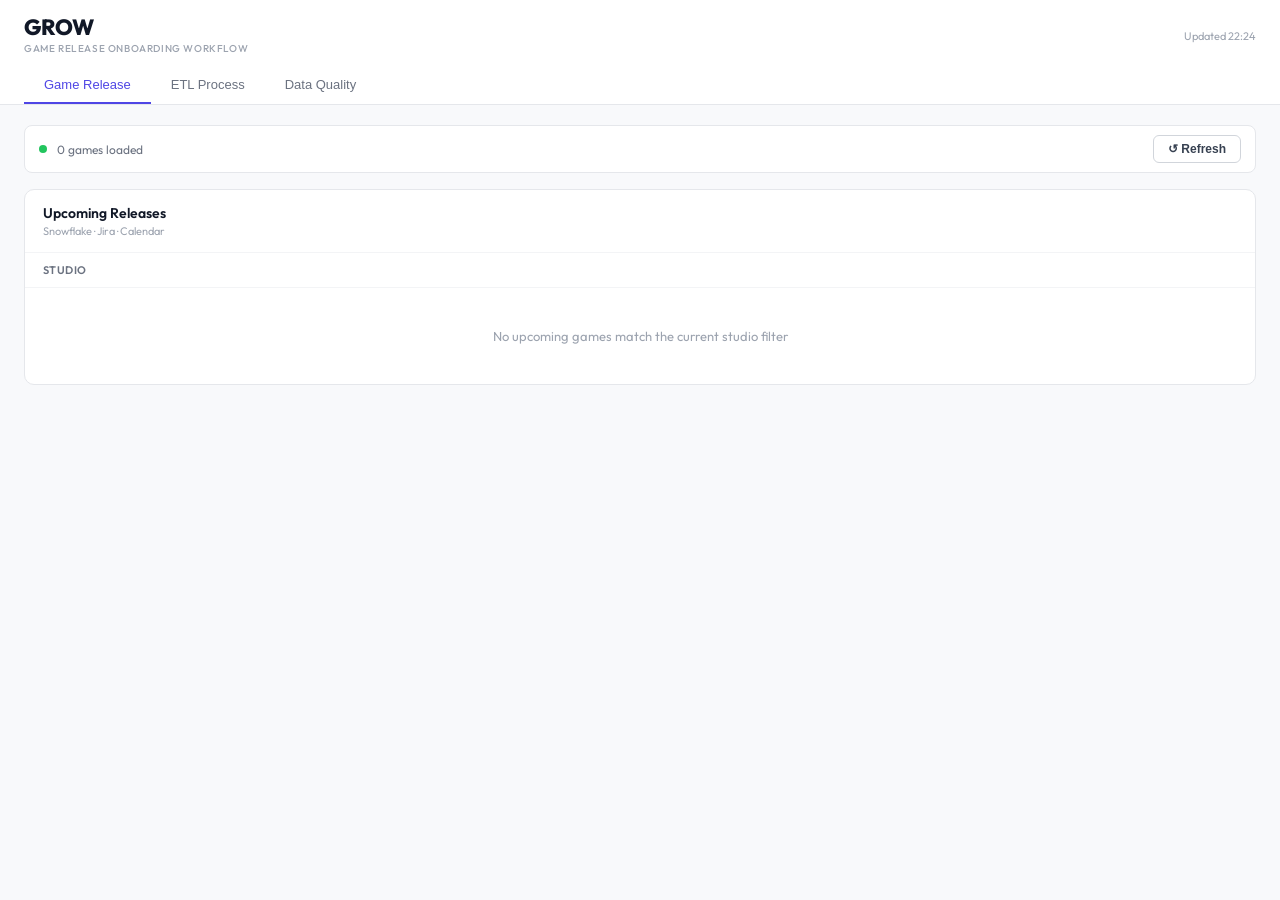
<file: index.html>
<!DOCTYPE html>
<script type="application/json" id="cowork-artifact-meta">
{
  "name": "Game Launch Monitor",
  "schemaVersion": 1,
  "description": "Game Launch Monitor — tracks all upcoming games from Snowflake, checks data completeness (analytical name, GS ID, adjust tokens, bundle ID), Jira ticket status, and runs DQ checks per game across key tables.",
  "mcpTools": [
    "mcp__57ece3bd-7033-41cc-a05f-35566b1f55dd__run_snowflake_query",
    "mcp__3b48b019-037d-4ad4-897a-13acde16df78__searchJiraIssuesUsingJql",
    "mcp__3b48b019-037d-4ad4-897a-13acde16df78__createJiraIssue",
    "mcp__3b48b019-037d-4ad4-897a-13acde16df78__editJiraIssue",
    "mcp__3b48b019-037d-4ad4-897a-13acde16df78__createIssueLink",
  ],
  "mcpServerNames": [
    "TDG Snowflake MCP",
    "Atlassian",
    "Atlassian",
    "Atlassian",
    "Atlassian",
    "Google Calendar"
  ]
}
</script>
<html lang="en">
<head>
<meta charset="UTF-8">
<meta name="viewport" content="width=device-width, initial-scale=1">
<title>GROW</title>
<link rel="preconnect" href="https://fonts.googleapis.com">
<link rel="preconnect" href="https://fonts.gstatic.com" crossorigin>
<link href="https://fonts.googleapis.com/css2?family=Outfit:wght@400;500;600;700;800&display=swap" rel="stylesheet">
<style>
:root { color-scheme: light; }
* { box-sizing: border-box; margin: 0; padding: 0; }
body {
  font-family: 'Outfit', -apple-system, BlinkMacSystemFont, sans-serif;
  background: #f8f9fb;
  color: #1a1a2e;
  font-size: 14px;
}

.header {
  background: white;
  border-bottom: 1px solid #e5e7eb;
  padding: 16px 24px 0;
  position: sticky;
  top: 0;
  z-index: 10;
}
.header-top {
  display: flex;
  align-items: center;
  justify-content: space-between;
  margin-bottom: 12px;
}
.header-title-block { display: flex; flex-direction: column; gap: 1px; }
.header h1 { font-size: 22px; font-weight: 800; color: #111827; letter-spacing: -0.5px; line-height: 1; }
.header-subtitle { font-size: 10px; font-weight: 500; color: #9ca3af; letter-spacing: 0.6px; text-transform: uppercase; margin-top: 3px; }
.last-updated { font-size: 11px; color: #9ca3af; }

.tabs { display: flex; }
.tab-btn {
  padding: 10px 20px;
  border: none;
  background: transparent;
  color: #6b7280;
  cursor: pointer;
  font-size: 13px;
  font-weight: 500;
  border-bottom: 2px solid transparent;
  transition: all 0.15s;
}
.tab-btn:hover { color: #374151; }
.tab-btn.active { color: #4f46e5; border-bottom-color: #4f46e5; }

.main { padding: 20px 24px; }

.status-bar {
  display: flex;
  align-items: center;
  gap: 10px;
  padding: 9px 14px;
  background: white;
  border: 1px solid #e5e7eb;
  border-radius: 8px;
  margin-bottom: 16px;
  font-size: 12px;
  color: #6b7280;
}
.dot { width: 8px; height: 8px; border-radius: 50%; background: #22c55e; flex-shrink: 0; }
.dot.loading { background: #f59e0b; animation: pulse 1s infinite; }
.dot.error { background: #ef4444; }
@keyframes pulse { 0%,100%{opacity:1}50%{opacity:.3} }

.card {
  background: white;
  border: 1px solid #e5e7eb;
  border-radius: 10px;
  margin-bottom: 16px;
  overflow: hidden;
}
.card-header {
  padding: 14px 18px;
  border-bottom: 1px solid #f3f4f6;
  display: flex;
  align-items: center;
  justify-content: space-between;
}
.card-title { font-size: 14px; font-weight: 600; color: #111827; }
.card-sub { font-size: 11px; color: #9ca3af; margin-top: 2px; }

.flag-item {
  display: flex;
  gap: 8px;
  padding: 8px 14px;
  background: #fffbeb;
  border: 1px solid #fcd34d;
  border-radius: 6px;
  font-size: 12px;
  color: #92400e;
  margin-bottom: 6px;
}

table { width: 100%; border-collapse: collapse; font-size: 13px; min-width: 800px; }
th {
  text-align: left;
  padding: 9px 14px;
  font-size: 11px;
  font-weight: 600;
  text-transform: uppercase;
  letter-spacing: 0.04em;
  color: #6b7280;
  background: #f9fafb;
  white-space: nowrap;
  border-bottom: 1px solid #e5e7eb;
}
td {
  padding: 10px 14px;
  border-bottom: 1px solid #f3f4f6;
  vertical-align: middle;
  color: #374151;
}
tr:last-child td { border-bottom: none; }
tr:hover td { background: #fafafa; }

.game-name { font-weight: 600; color: #111827; white-space: nowrap; }
.game-sub { font-size: 11px; color: #6b7280; font-family: monospace; margin-top: 2px; }
.game-no-an { font-size: 11px; color: #dc2626; margin-top: 2px; }

.badge {
  display: inline-block;
  padding: 2px 8px;
  border-radius: 10px;
  font-size: 11px;
  font-weight: 600;
  white-space: nowrap;
  margin: 1px 2px;
}
.b-green  { background: #dcfce7; color: #166534; }
.b-red    { background: #fee2e2; color: #991b1b; }
.b-yellow { background: #fef9c3; color: #854d0e; }
.b-purple { background: #ede9fe; color: #5b21b6; }
.b-blue   { background: #dbeafe; color: #1d4ed8; }
.b-amber  { background: #fef3c7; color: #92400e; }
.b-gray   { background: #f3f4f6; color: #6b7280; }
.t1 { background: #fee2e2; color: #991b1b; }
.t2 { background: #fef9c3; color: #854d0e; }
.t3 { background: #dbeafe; color: #1d4ed8; }

.ck { font-size: 14px; }
.ck-ok   { color: #16a34a; }
.ck-fail { color: #dc2626; }
.ck-warn { color: #d97706; cursor: help; }

.btn {
  display: inline-flex;
  align-items: center;
  gap: 4px;
  padding: 6px 14px;
  border-radius: 6px;
  border: none;
  cursor: pointer;
  font-size: 12px;
  font-weight: 600;
  transition: all 0.15s;
}
.btn-go      { background: #4f46e5; color: white; }
.btn-go:hover{ background: #4338ca; }
.btn-refresh { background: white; border: 1px solid #d1d5db; color: #374151; }
.btn-refresh:hover { background: #f9fafb; }
.btn-run     { background: #4f46e5; color: white; padding: 8px 18px; font-size: 13px; }
.btn-run:hover { background: #4338ca; }

.chips {
  display: flex;
  gap: 8px;
  flex-wrap: wrap;
  padding: 10px 18px;
  border-bottom: 1px solid #f3f4f6;
  background: #fafafa;
}

.filter-row {
  display: flex;
  align-items: center;
  gap: 8px;
  flex-wrap: wrap;
  padding: 10px 18px;
  border-bottom: 1px solid #f3f4f6;
  background: white;
}
.filter-label {
  font-size: 11px;
  font-weight: 600;
  color: #6b7280;
  text-transform: uppercase;
  letter-spacing: 0.04em;
  flex-shrink: 0;
}
.studio-chip {
  padding: 3px 10px;
  border-radius: 12px;
  font-size: 11px;
  font-weight: 600;
  border: 1px solid #d1d5db;
  cursor: pointer;
  background: white;
  color: #374151;
  transition: all 0.15s;
}
.studio-chip.on  { background: #4f46e5; color: white; border-color: #4f46e5; }
.studio-chip.off { background: white;   color: #9ca3af; border-color: #e5e7eb; }

.issues-card {
  background: white;
  border: 1px solid #e5e7eb;
  border-radius: 10px;
  margin-bottom: 16px;
  overflow: hidden;
}
.issues-card-header {
  padding: 12px 18px;
  border-bottom: 1px solid #f3f4f6;
  display: flex;
  align-items: center;
  gap: 8px;
  background: #fffbeb;
}
.issues-card-title {
  font-size: 13px;
  font-weight: 600;
  color: #92400e;
}
.issue-section { border-bottom: 1px solid #f3f4f6; }
.issue-section:last-child { border-bottom: none; }
.issue-game-header {
  display: flex;
  align-items: center;
  gap: 8px;
  padding: 10px 18px 6px;
  flex-wrap: wrap;
}
.issue-game-name { font-weight: 600; font-size: 13px; color: #111827; }
.issue-bullets { list-style: none; padding: 2px 18px 12px; margin: 0; }
.issue-bullet {
  display: flex;
  align-items: flex-start;
  gap: 8px;
  padding: 4px 0;
}
.ib-dot {
  width: 6px;
  height: 6px;
  border-radius: 50%;
  flex-shrink: 0;
  margin-top: 5px;
}
.ip-block .ib-dot  { background: #ef4444; }
.ip-warn  .ib-dot  { background: #f59e0b; }
.ip-action .ib-dot { background: #3b82f6; }
.ib-text { font-size: 12px; color: #374151; line-height: 1.5; }

.dq-controls {
  display: flex;
  gap: 10px;
  align-items: center;
  flex-wrap: wrap;
  padding: 14px 18px;
  border-bottom: 1px solid #f3f4f6;
}
.dq-select {
  padding: 7px 12px;
  border: 1px solid #d1d5db;
  border-radius: 6px;
  font-size: 13px;
  color: #374151;
  background: white;
}
#dq-game { min-width: 280px; }
#dq-days { min-width: 130px; }

.loading-state {
  display: flex;
  align-items: center;
  justify-content: center;
  padding: 40px;
  color: #9ca3af;
  gap: 10px;
  font-size: 13px;
}
.spinner {
  width: 18px; height: 18px;
  border: 2px solid #e5e7eb;
  border-top-color: #4f46e5;
  border-radius: 50%;
  animation: spin 0.7s linear infinite;
}
@keyframes spin { to { transform: rotate(360deg); } }
.empty-state { text-align: center; padding: 40px; color: #9ca3af; font-size: 13px; }

.tab-pane { display: none; }
.tab-pane.active { display: block; }

.week-banner { border-left: 4px solid #4f46e5; }
.week-banner .card-header { background: linear-gradient(135deg, #f5f3ff, #ede9fe); }

.overflow-x { overflow-x: auto; }

td.center { text-align: center; }

.tier-section { margin: 16px 0; }
.tier-header { font-size: 13px; font-weight: 700; color: #374151; margin: 16px 0 8px; padding: 6px 10px; background: #f3f4f6; border-radius: 6px; border-left: 3px solid #6366f1; }
.dq-check { background: #fff; border: 1px solid #e5e7eb; border-radius: 8px; margin-bottom: 12px; overflow: hidden; }
.dq-check-header { display: flex; align-items: center; gap: 8px; padding: 10px 14px; background: #f9fafb; border-bottom: 1px solid #e5e7eb; flex-wrap: wrap; }
.dq-check-title { font-family: monospace; font-size: 12px; font-weight: 600; color: #1f2937; flex: 1; }
.dq-summaries { display: flex; gap: 8px; padding: 8px 14px; flex-wrap: wrap; border-bottom: 1px solid #f3f4f6; }
.dq-summary { font-size: 12px; color: #374151; background: #f0fdf4; border: 1px solid #bbf7d0; border-radius: 4px; padding: 3px 8px; }
.dq-summary.warn { background: #fffbeb; border-color: #fde68a; }
.dq-summary.bad  { background: #fef2f2; border-color: #fecaca; }
.dq-table-wrap { padding: 10px 14px; overflow-x: auto; }
.dq-table-wrap table { width: 100%; font-size: 12px; }
.dq-placeholder { padding: 12px 14px; color: #9ca3af; font-size: 12px; font-style: italic; }
.dq-table-wrap { padding: 0; overflow: auto; max-height: 340px; }
.dq-table-wrap table { width: max-content; min-width: 100%; font-size: 12px; }
.dq-table-wrap thead th { position: sticky; top: 0; z-index: 2; background: #f9fafb; border-bottom: 1px solid #e5e7eb; }
.dq-flags-inner { display: flex; flex-wrap: wrap; gap: 6px; padding: 8px 14px; border-bottom: 1px solid #f3f4f6; }
.dq-flag { display: inline-flex; align-items: center; padding: 2px 8px; background: #fef2f2; border: 1px solid #fecaca; border-radius: 4px; font-size: 11px; color: #dc2626; font-weight: 500; }

.dq-platform-filter { display: none; align-items: center; gap: 8px; margin-left: auto; }
.pf-btn {
  padding: 4px 12px;
  border-radius: 12px;
  border: 1px solid #d1d5db;
  background: white;
  color: #6b7280;
  font-size: 11px;
  font-weight: 600;
  cursor: pointer;
  transition: all 0.15s;
  font-family: inherit;
}
.pf-btn.active { background: #4f46e5; color: white; border-color: #4f46e5; }
</style>
</head>
<body>

<div class="header">
  <div class="header-top">
    <div class="header-title-block">
      <h1>GROW</h1>
      <span class="header-subtitle">Game Release Onboarding Workflow</span>
    </div>
    <span class="last-updated" id="last-updated">—</span>
  </div>
  <div class="tabs">
    <button class="tab-btn active" onclick="switchTab('radar')">Game Release</button>
    <button class="tab-btn" onclick="switchTab('week')">ETL Process</button>
    <button class="tab-btn" onclick="switchTab('dq')">Data Quality</button>
  </div>
</div>

<div class="main">
  <div class="status-bar">
    <div class="dot loading" id="status-dot"></div>
    <span id="status-text">Loading...</span>
    <button class="btn btn-refresh" onclick="refresh()" style="margin-left:auto">↺ Refresh</button>
  </div>

  <!-- ── GAME RADAR ── -->
  <div class="tab-pane active" id="tab-radar">
    <div id="radar-issues"></div>
    <div class="card">
      <div class="card-header">
        <div>
          <div class="card-title">Upcoming Releases</div>
          <div class="card-sub">Snowflake · Jira · Calendar</div>
        </div>
        <div class="chips" id="radar-chips" style="padding:0;border:none;background:transparent;gap:6px"></div>
      </div>
      <div class="filter-row" id="studio-filter" style="display:none">
        <span class="filter-label">Studio</span>
        <div id="studio-chips"></div>
      </div>
      <div class="overflow-x">
        <div id="radar-table"><div class="loading-state"><div class="spinner"></div> Querying Snowflake...</div></div>
      </div>
    </div>
    <div class="card" id="released-card" style="margin-top:16px;display:none">
      <div class="card-header">
        <div>
          <div class="card-title">Now Live</div>
          <div class="card-sub">Games past their soft launch date</div>
        </div>
        <div class="chips" id="released-chips" style="padding:0;border:none;background:transparent;gap:6px"></div>
      </div>
      <div class="overflow-x">
        <div id="released-table"></div>
      </div>
    </div>
  </div>

  <!-- ── PHASE 2 ── -->
  <div class="tab-pane" id="tab-week">
    <div class="card week-banner">
      <div class="card-header">
        <div>
          <div class="card-title">ETL Process</div>
          <div class="card-sub" id="week-label"></div>
        </div>
        <div style="display:flex;align-items:center;gap:8px;flex-wrap:wrap">
          <div id="week-summary-chips" style="display:flex;gap:6px;flex-wrap:wrap"></div>
          <button id="refresh-jira-btn" class="btn btn-refresh" onclick="refreshJira()" style="font-size:11px;padding:4px 10px;white-space:nowrap">↺ Refresh Jira</button>
        </div>
      </div>
      <div class="filter-row" id="week-studio-filter" style="display:none">
        <span class="filter-label">Studio</span>
        <div id="week-studio-chips" style="display:flex;gap:6px;flex-wrap:wrap"></div>
      </div>
      <div id="week-table"><div class="loading-state"><div class="spinner"></div></div></div>
    </div>
  </div>

  <!-- ── DATA QUALITY ── -->
  <div class="tab-pane" id="tab-dq">
    <div class="card">
      <div class="card-header">
        <div>
          <div class="card-title">Data Quality Checks</div>
          <div class="card-sub">Run checks across Snowflake tables for a specific game</div>
        </div>
      </div>
      <div class="dq-controls">
        <select class="dq-select" id="dq-game"><option value="">Select a game...</option></select>
        <select class="dq-select" id="dq-days">
          <option value="7">Last 7 days</option>
          <option value="14">Last 14 days</option>
          <option value="30">Last 30 days</option>
        </select>
        <button class="btn btn-run" onclick="runDQ()">▶ Run Checks</button>
        <div class="dq-platform-filter" id="dq-platform-filter">
          <span style="font-size:11px;font-weight:600;color:#6b7280;text-transform:uppercase;letter-spacing:0.04em">Platform</span>
          <button class="pf-btn active" onclick="filterDQPlatform('all',this)">All</button>
          <button class="pf-btn" onclick="filterDQPlatform('android',this)">Android</button>
          <button class="pf-btn" onclick="filterDQPlatform('ios',this)">iOS</button>
        </div>
      </div>
      <div class="overflow-x">
        <div id="dq-results"><div class="empty-state">Select a game above and click Run Checks</div></div>
      </div>
    </div>
  </div>
</div>

<script>
// ════════════════════════════════════════════════
// STATE
// ════════════════════════════════════════════════
let allGames       = [];
let jiraData       = {}; // normalizedGameKey → { story, tasks: {etl, dds, dashboard, crashlytics} }
let weekGamesMap   = {}; // APPLICATION_NAME → full game object (populated by renderWeek)
let selectedStudios = new Set(); // empty = all shown (populated after load)

// ════════════════════════════════════════════════
// DQ TABLE REGISTRY
// Add new tables here — tier: 1=critical, 2=important, 3=nice-to-have
// ════════════════════════════════════════════════
const DQ_TABLES = [
  { schema:'tds_db.public', table:'activity_summary_report_new', appCol:'APP',         filter:'ILIKE', dateCol:'DATE', tier:1, desc:'Ad & revenue summary'        },
  { schema:'tds_db.public', table:'f_user_activity',             appCol:'APPLICATION', filter:'EXACT', dateCol:'DT',   tier:1, desc:'User activity & sessions'     },
  { schema:'tds_db.public', table:'f_installs',                  appCol:'APPLICATION', filter:'EXACT', dateCol:'DT',   tier:1, desc:'Install tracking'             },
  { schema:'tds_db.bi_dev', table:'f_levels_user',               appCol:'APPLICATION', filter:'EXACT', dateCol:'DT',   tier:2, desc:'Level attempt data'           },
];

// ════════════════════════════════════════════════
// HELPERS
// ════════════════════════════════════════════════
function getWeekBounds() {
  const now = new Date();
  const day = now.getDay();
  const mon = new Date(now);
  mon.setDate(now.getDate() - (day === 0 ? 6 : day - 1));
  const sun = new Date(mon); sun.setDate(mon.getDate() + 6);
  const iso = d => d.toISOString().split('T')[0];
  const lbl = d => d.toLocaleDateString('en-GB', { day:'numeric', month:'short' });
  return { start: iso(mon), end: iso(sun), label: `${lbl(mon)} – ${lbl(sun)} ${sun.getFullYear()}` };
}

function isThisWeek(d) {
  const { start, end } = getWeekBounds();
  return d && d >= start && d <= end;
}

function getNextWeekBounds() {
  const { start } = getWeekBounds();
  const nextMon = new Date(start + 'T12:00:00Z');
  nextMon.setUTCDate(nextMon.getUTCDate() + 7);
  const nextSun = new Date(nextMon);
  nextSun.setUTCDate(nextMon.getUTCDate() + 6);
  const iso = d => d.toISOString().split('T')[0];
  return { start: iso(nextMon), end: iso(nextSun) };
}

function isNextWeek(d) {
  const { start, end } = getNextWeekBounds();
  return d && d >= start && d <= end;
}

function isPast(slDate) {
  if (!slDate) return false;
  const { start } = getWeekBounds();
  // Only "released" if SL_DATE is before this week's Monday
  return slDate < start;
}

function whenBadge(slDate) {
  if (isThisWeek(slDate)) return '<span class="badge b-purple">This Week</span>';
  if (isPast(slDate)) return '<span class="badge b-green">Released</span>';
  if (isNextWeek(slDate)) return '<span class="badge b-blue">Following Week</span>';
  return '<span class="badge b-gray">Upcoming</span>';
}

function fmtDate(s) {
  if (!s) return '—';
  return new Date(s + 'T12:00:00Z').toLocaleDateString('en-GB', { day:'numeric', month:'short', year:'numeric' });
}

function fmtDateRange(startIso, endIso) {
  const s = new Date(startIso + 'T12:00:00Z');
  const e = new Date(endIso   + 'T12:00:00Z');
  const sDay = s.getUTCDate();
  const eDay = e.getUTCDate();
  const sMonth = s.toLocaleDateString('en-GB', { month: 'short', timeZone: 'UTC' });
  const eMonth = e.toLocaleDateString('en-GB', { month: 'short', timeZone: 'UTC' });
  const eYear  = e.getUTCFullYear();
  if (s.getUTCMonth() === e.getUTCMonth()) {
    return `${sDay}–${eDay} ${eMonth} ${eYear}`;
  }
  return `${sDay} ${sMonth} – ${eDay} ${eMonth} ${eYear}`;
}

function inferGroup(name) {
  const n = (name || '').toLowerCase();
  if (n.includes('sort'))   return 'Sort';
  if (n.includes('block'))  return 'Blocks';
  if (n.includes('card'))   return 'Cards';
  if (n.includes('tile'))   return 'Tiles';
  if (n.includes('casino') || n.includes('slot')) return 'Casino';
  if (n.includes('iap'))    return 'IAP';
  return 'Others';
}


// ─── Jira helpers ───────────────────────────────
function fuzzyGameKey(name) {
  // Lowercase, strip subtitle after ":", dashes/underscores → spaces, collapse whitespace
  return (name || '')
    .split(':')[0]
    .toLowerCase()
    .replace(/[-_]/g, ' ')
    .replace(/\s+/g, ' ')
    .trim();
}

function extractSummaryParts(summary) {
  // "(Game) - (description)" → { gameName, desc }
  const idx = summary.indexOf(' - ');
  if (idx === -1) return { gameName: summary.trim(), desc: '' };
  return { gameName: summary.substring(0, idx).trim(), desc: summary.substring(idx + 3).trim() };
}

function hasTerm(str, terms) {
  // All terms must appear (case-insensitive, dashes treated as spaces)
  const lower = (str || '').toLowerCase().replace(/[-_]/g, ' ');
  return terms.every(t => lower.includes(t.toLowerCase()));
}

function classifyIssue(entry, issue, desc) {
  // Normalize: lowercase, collapse dots/dashes/underscores/spaces to single space
  const n = (desc || '').toLowerCase().replace(/[.\-_]/g, ' ').replace(/\s+/g, ' ').trim();
  const isStory = (issue.fields.issuetype?.name || '').toLowerCase() === 'story';

  // ETL — "Add New App to ETLs" (matches "ETL" and "ETLs", story or task)
  if (/\betl/i.test(n)) {
    if (isStory) {
      entry.story = true;
      if (issue.key && !entry.storyKey) entry.storyKey = issue.key; // store for partial creation
    }
    else entry.tasks.etl = true;
  }
  // Crashlytics — "Add to Crashlytics Pipeline"
  if (/crashlytics/i.test(n)) entry.tasks.crashlytics = true;
  // BI Dashboard — "Review and Add to BI-Supported Dashboard"
  if (/dashboard/i.test(n)) entry.tasks.dashboard = true;
  // dds.application — "Add New App to dds.application"
  if (/\bdds\b/i.test(n) && /\bapplication\b/i.test(n)) entry.tasks.dds = true;
}

function getJiraStatus(applicationName, analyticalName) {
  const key    = fuzzyGameKey(applicationName);
  const altKey = fuzzyGameKey(analyticalName);
  const entry  = jiraData[key] || jiraData[altKey] || null;

  if (!entry) return { level: 'fail', issues: ['No tickets found'] };

  const missing = [];
  if (!entry.story)             missing.push('ETL story');
  if (!entry.tasks.etl)         missing.push('ETL task');
  if (!entry.tasks.crashlytics) missing.push('Crashlytics task');
  if (!entry.tasks.dashboard)   missing.push('BI Dashboard task');
  if (!entry.tasks.dds)         missing.push('dds.application task');

  if (missing.length === 0) return { level: 'pass' };
  return { level: 'warn', issues: missing.map(m => `Missing: ${m}`) };
}

function jiraBadge(applicationName, analyticalName) {
  const s = getJiraStatus(applicationName, analyticalName);
  if (s.level === 'pass') return '<span class="badge b-green">✓ Jira</span>';
  if (s.level === 'warn') {
    const tip = s.issues.join('\n');
    return `<span class="badge b-yellow" title="${tip}" style="cursor:help">⚠ Jira</span>`;
  }
  return '<span class="badge b-red">✗ Jira</span>';
}

async function fetchJiraData(games) {
  if (!games || games.length === 0) return {};

  const names = games
    .map(g => (g.APPLICATION_NAME || g.ANALYTICAL_NAME || '').replace(/"/g, '').trim())
    .filter(Boolean);
  if (names.length === 0) return {};

  // Batch into groups of 5 to stay well under Jira's 100-result cap
  const BATCH = 5;
  let allIssues = [];
  for (let i = 0; i < names.length; i += BATCH) {
    const chunk = names.slice(i, i + BATCH);
    const nameClause = chunk.map(n => `summary ~ "${n}"`).join(' OR ');
    const jql = `project in ("AS","DS") AND (${nameClause}) AND created >= -90d ORDER BY created DESC`;
    try {
      const r = await window.cowork.callMcpTool(
        'mcp__3b48b019-037d-4ad4-897a-13acde16df78__searchJiraIssuesUsingJql',
        { cloudId: JIRA_CLOUD, jql, fields: ['summary', 'issuetype'], maxResults: 50, searchResultMode: 'issues' }
      );
      const parsed = parseMcp(r);
      const issues = Array.isArray(parsed.issues) ? parsed.issues : (parsed.issues?.nodes || []);
      allIssues = allIssues.concat(issues);
    } catch(e) {
      console.warn(`Jira batch ${i}–${i+BATCH} error:`, e.message);
    }
  }

  // Reverse lookup: any fuzzy variant → canonical gameKey (APPLICATION_NAME based)
  const keyMap = {};
  games.forEach(g => {
    const gameKey = fuzzyGameKey(g.APPLICATION_NAME);
    const altKey  = fuzzyGameKey(g.ANALYTICAL_NAME);
    keyMap[gameKey] = gameKey;
    if (altKey && !keyMap[altKey]) keyMap[altKey] = gameKey;
  });

  const data = {};
  allIssues.forEach(issue => {
    const { gameName, desc } = extractSummaryParts(issue.fields?.summary || '');
    const ticketKey = fuzzyGameKey(gameName);
    const gameKey = keyMap[ticketKey];
    if (!gameKey) return;

    if (!data[gameKey]) data[gameKey] = {
      gameName,
      story: false,
      storyKey: null,
      tasks: { etl: false, crashlytics: false, dashboard: false, dds: false }
    };
    classifyIssue(data[gameKey], issue, desc);
  });
  return data;
}

function getMissing(g) {
  const m = [];
  if (!g.ANALYTICAL_NAME)  m.push('Analytical Name');
  if (!g.GAME_SERVER_ID)   m.push('Game Server ID');
  if (!g.ADJUST_IOS)       m.push('Adjust iOS');
  if (!g.ADJUST_ANDROID)   m.push('Adjust Android');
  if (!g.BUNDLE_ID)        m.push('Bundle ID');
  return m;
}

function isAdjustWarn(g) {
  return !!(g.ADJUST_IOS && g.ADJUST_ANDROID && g.ADJUST_IOS === g.ADJUST_ANDROID);
}

function ck(val, warn) {
  if (warn) return '<span class="ck ck-warn" title="iOS = Android — verify">⚠</span>';
  return val
    ? '<span class="ck ck-ok">✓</span>'
    : '<span class="ck ck-fail">✗</span>';
}

function epuStatus(g) {
  // Returns { level: 'none'|'testing'|'live', label, tooltip }
  if (!g.GAME_SERVER_ID) return { level: 'na' };
  if (!g.EPU_CHECKED)    return { level: 'unknown' };
  if (!g.EPU)            return { level: 'none', label: '✗ No events', tooltip: 'No events in last 14 days' };
  const devices   = parseInt(g.EPU.DISTINCT_DEVICES || 0);
  const gameStart = parseInt(g.EPU.GAME_START_COUNT || 0);
  const gameEnd   = parseInt(g.EPU.GAME_END_COUNT   || 0);
  const rows      = parseInt(g.EPU.ROW_COUNT || 0).toLocaleString();
  const evtTypes  = parseInt(g.EPU.DISTINCT_EVENTS || 0);
  const tip       = `${rows} rows · ${evtTypes} event types · ${devices} device models · ${gameStart} Game_Start · ${gameEnd} Game_End`;
  if (devices > 5 && gameStart >= 5 && gameEnd >= 5) {
    return { level: 'live', label: `Live · ${devices} dev`, tooltip: tip };
  }
  return { level: 'testing', label: `Testing · ${devices} dev`, tooltip: tip };
}

function epuCell(g) {
  if (!g.GAME_SERVER_ID) return '<span style="color:#9ca3af;font-size:12px">—</span>';
  if (!g.EPU_CHECKED)    return '<span style="color:#9ca3af;font-size:12px">—</span>'; // outside this/next week
  if (g.EPU_ERROR)       return `<span class="badge b-red" title="${g.EPU_ERROR}">⚠ EPU error</span>`;
  const s = epuStatus(g);
  if (s.level === 'none')    return `<span class="badge b-red" title="${s.tooltip}">${s.label}</span>`;
  if (s.level === 'testing') return `<span class="badge b-yellow" title="${s.tooltip}">🧪 ${s.label}</span>`;
  if (s.level === 'live')    return `<span class="badge b-green" title="${s.tooltip}">✓ ${s.label}</span>`;
  return '<span class="badge b-gray" title="Query unavailable">?</span>';
}

function statusBadge(g, hasJira) {
  if (!g.ANALYTICAL_NAME) return '<span class="badge b-red">Blocked</span>';
  const missing = getMissing(g);
  const warn    = isAdjustWarn(g);
  if (missing.length > 0 || warn) return '<span class="badge b-yellow">Needs Review</span>';
  if (!hasJira)                   return '<span class="badge b-blue">Action Needed</span>';
  return '<span class="badge b-green">Ready ✓</span>';
}

function setStatus(msg, state) {
  document.getElementById('status-text').textContent = msg;
  const d = document.getElementById('status-dot');
  d.className = 'dot' + (state === 'loading' ? ' loading' : state === 'error' ? ' error' : '');
}

function switchTab(name) {
  const names = ['radar','week','dq'];
  document.querySelectorAll('.tab-btn').forEach((b,i) => b.classList.toggle('active', names[i] === name));
  document.querySelectorAll('.tab-pane').forEach((p,i) => p.classList.toggle('active', names[i] === name));
}

// ════════════════════════════════════════════════
// SAFE MCP RESPONSE PARSER
// ════════════════════════════════════════════════
function parseMcp(res) {
  if (!res) throw new Error('No response from MCP tool');
  if (res.isError) {
    const msg = res.content?.[0]?.text || 'MCP tool returned an error';
    throw new Error(msg);
  }
  if (res.structuredContent) return res.structuredContent;
  const text = res.content?.[0]?.text || '';
  try { return JSON.parse(text); } catch(_) { throw new Error(text || 'Empty MCP response'); }
}

// ════════════════════════════════════════════════
// LOAD DATA
// ════════════════════════════════════════════════
const SF_TOOL = 'mcp__57ece3bd-7033-41cc-a05f-35566b1f55dd__run_snowflake_query';
const SF_TIMEOUT_MS = 120000; // 2 min per query

function withTimeout(promise, ms, label) {
  const timer = new Promise((_, reject) =>
    setTimeout(() => reject(new Error(`${label} timed out after ${ms/1000}s`)), ms)
  );
  return Promise.race([promise, timer]);
}

async function runSF(sql, label) {
  const res = await withTimeout(
    window.cowork.callMcpTool(SF_TOOL, { statement: sql }),
    SF_TIMEOUT_MS,
    label || 'Snowflake query'
  );
  return parseMcp(res);
}

async function refreshJira() {
  const btn = document.getElementById('refresh-jira-btn');
  if (btn) { btn.disabled = true; btn.textContent = 'Checking Jira...'; }
  try {
    jiraData = await withTimeout(fetchJiraData(allGames), SF_TIMEOUT_MS, 'Jira refresh');
    renderWeek();
    renderRadar();
  } catch(e) {
    console.warn('Jira refresh error:', e);
  } finally {
    if (btn) { btn.disabled = false; btn.textContent = '↺ Refresh Jira'; }
  }
}

async function refresh() {
  setStatus('Loading...', 'loading');
  document.getElementById('radar-table').innerHTML = '<div class="loading-state"><div class="spinner"></div> Fetching...</div>';
  document.getElementById('week-table').innerHTML  = '<div class="loading-state"><div class="spinner"></div></div>';
  document.getElementById('radar-chips').style.display = 'none';
  document.getElementById('radar-issues').innerHTML = '';

  let snowflakeOk = true;

  // Step 1: Snowflake (game metadata)
  setStatus('Loading Snowflake...', 'loading');

  const [sfResult] = await Promise.allSettled([
    // Snowflake game metadata
    runSF(`
      SELECT
        app.NAME              AS APPLICATION_NAME,
        app.ANALYTICAL_NAME,
        app.PUBLIC_ID,
        TO_CHAR(app.DATE_OF_SOFT_LAUNCH,'YYYY-MM-DD') AS SL_DATE,
        s.NAME                AS STUDIO_NAME,
        COALESCE(abv.DATA:android_bundle_id::VARCHAR, abv.DATA:ios_bundle_id::VARCHAR) AS BUNDLE_ID,
        abv.DATA:android_bundle_id::VARCHAR        AS BUNDLE_ID_ANDROID,
        abv.DATA:ios_bundle_id::VARCHAR            AS BUNDLE_ID_IOS,
        abv.DATA:adjust_ios_app_token::VARCHAR     AS ADJUST_IOS,
        abv.DATA:adjust_android_app_token::VARCHAR AS ADJUST_ANDROID,
        abv.DATA:platforms::VARCHAR                AS PLATFORMS
      FROM TDS_DB.RAW.AS_APPLICATIONS app
      LEFT JOIN TDS_DB.RAW.AS_TEAMS t   ON app.TEAM_ID = t.ID
      LEFT JOIN TDS_DB.RAW.AS_STUDIOS s ON t.STUDIO_ID = s.ID
      LEFT JOIN TDS_DB.RAW.AS_APPLICATION_BUILD_VARIANTS abv ON app.ID = abv.APPLICATION_ID
      LEFT JOIN TDS_DB.RAW.AS_BUILD_VARIANTS bv ON abv.BUILD_VARIANT_ID = bv.ID
      WHERE app.DATE_OF_SOFT_LAUNCH >= DATEADD(day, -30, CURRENT_DATE)
        AND (bv.KEY = 'default' OR bv.KEY IS NULL)
      ORDER BY app.DATE_OF_SOFT_LAUNCH ASC
      LIMIT 100
    `, 'Game metadata'),

  ]);

  // Process Snowflake result
  if (sfResult.status === 'fulfilled') {
    allGames = sfResult.value.rows || [];
  } else {
    snowflakeOk = false;
    allGames = [];
    const msg = sfResult.reason?.message || 'Unknown error';
    document.getElementById('radar-table').innerHTML =
      `<div class="empty-state">⚠️ Snowflake unavailable — ${msg}<br><small style="color:#9ca3af">Reconnect the Snowflake connector in Cowork settings, then refresh.</small></div>`;
    document.getElementById('week-table').innerHTML =
      `<div class="empty-state">⚠️ Snowflake unavailable</div>`;
  }



  // Step 2: Jira — per-game queries using names from Snowflake
  setStatus('Checking Jira tickets...', 'loading');
  try {
    jiraData = await withTimeout(fetchJiraData(allGames), SF_TIMEOUT_MS, 'Jira');
  } catch(e) {
    jiraData = {};
    console.warn('Jira fetch error:', e);
  }

  // 2. Snowflake — game server IDs (depends on game list)
  if (snowflakeOk && allGames.length > 0) {
    try {
      setStatus('Fetching Game Server IDs...', 'loading');
      const ids = allGames.map(g => `'${g.PUBLIC_ID}'`).join(',');
      const gsData = await runSF(`
        SELECT PUBLIC_ID,
          COALESCE(GS_APP_ID::VARCHAR, ZM_GS_APP_ID::VARCHAR,
                   LDS_GS_APP_ID::VARCHAR, TT_GS_APP_ID::VARCHAR) AS GAME_SERVER_ID
        FROM TDS_DB.RAW.TDS_APP_IDS
        WHERE PUBLIC_ID IN (${ids})
      `, 'GS IDs');
      const gsMap = {};
      (gsData.rows || []).forEach(r => gsMap[r.PUBLIC_ID] = r.GAME_SERVER_ID);
      allGames.forEach(g => g.GAME_SERVER_ID = gsMap[g.PUBLIC_ID] || null);
    } catch(e) {
      allGames.forEach(g => g.GAME_SERVER_ID = null);
    }
  }

  // 5. EPU — only this week + following week games (depends on GS IDs)
  allGames.forEach(g => { g.EPU = null; g.EPU_CHECKED = false; });
  if (snowflakeOk && allGames.length > 0) {
    // EPU runs for this week + next week games only
    const gsNumericIds = allGames
      .filter(g => g.GAME_SERVER_ID && !isNaN(Number(g.GAME_SERVER_ID)) && (isThisWeek(g.SL_DATE) || isNextWeek(g.SL_DATE)))
      .map(g => Number(g.GAME_SERVER_ID));
    // Mark in-scope games as checked (will be set to actual data below)
    const inScopeIds = new Set(gsNumericIds.map(String));
    allGames.forEach(g => {
      if (g.GAME_SERVER_ID && inScopeIds.has(String(Number(g.GAME_SERVER_ID)))) {
        g.EPU_CHECKED = true;
        g.EPU = null;
      }
    });
    if (gsNumericIds.length > 0) {
      try {
        setStatus('Checking events_production_union...', 'loading');
        const epuData = await runSF(`
          SELECT
            app_id::VARCHAR                                        AS APP_ID,
            COUNT(*)                                               AS ROW_COUNT,
            COUNT(DISTINCT name)                                   AS DISTINCT_EVENTS,
            COUNT(DISTINCT device_model)                           AS DISTINCT_DEVICES,
            SUM(CASE WHEN name = 'Game_Start' THEN 1 ELSE 0 END)  AS GAME_START_COUNT,
            SUM(CASE WHEN name = 'Game_End'   THEN 1 ELSE 0 END)  AS GAME_END_COUNT
          FROM TDS_DB.PUBLIC.EVENTS_PRODUCTION_UNION
          WHERE app_id IN (${gsNumericIds.join(',')})
            AND CREATED_AT::DATE >= DATEADD(day, -14, CURRENT_DATE)
          GROUP BY app_id
        `, 'EPU');
        const epuMap = {};
        (epuData.rows || []).forEach(r => epuMap[String(Number(r.APP_ID))] = r);
        allGames.forEach(g => {
          if (!g.GAME_SERVER_ID || !inScopeIds.has(String(Number(g.GAME_SERVER_ID)))) return;
          g.EPU = epuMap[String(Number(g.GAME_SERVER_ID))] || null;
        });
      } catch(e) {
        // EPU failed — EPU_CHECKED stays true so we show an error badge, not "?"
        allGames.forEach(g => {
          if (g.GAME_SERVER_ID && inScopeIds.has(String(Number(g.GAME_SERVER_ID)))) {
            g.EPU_ERROR = e.message || 'EPU query failed';
          }
        });
        console.warn('EPU error:', e);
      }
    }
  }

  const t = new Date().toLocaleTimeString('en-GB', { hour:'2-digit', minute:'2-digit' });
  document.getElementById('last-updated').textContent = `Updated ${t}`;
  setStatus(`${allGames.length} game${allGames.length !== 1 ? 's' : ''} loaded`, 'ok');

  renderRadar();
  renderWeek();
  populateDQSelect();
}

// ════════════════════════════════════════════════
// STUDIO FILTER
// ════════════════════════════════════════════════
function renderStudioChips(chipsElId, filterRowId) {
  const studios = [...new Set(allGames.map(g => g.STUDIO_NAME || 'Unknown'))].sort();
  const chipsEl = document.getElementById(chipsElId);
  if (!chipsEl) return;
  chipsEl.innerHTML = studios.map(s => `
    <button class="studio-chip ${selectedStudios.has(s) ? 'on' : 'off'}"
      data-studio="${s.replace(/&/g,'&amp;').replace(/"/g,'&quot;')}">${s}</button>
  `).join('');
  chipsEl.querySelectorAll('.studio-chip').forEach(btn => {
    btn.addEventListener('click', () => toggleStudio(btn.dataset.studio));
  });
  const row = document.getElementById(filterRowId);
  if (row) row.style.display = 'flex';
}

function initStudioFilter() {
  const studios = [...new Set(allGames.map(g => g.STUDIO_NAME || 'Unknown'))].sort();
  // Default: all ON except Ludios
  if (selectedStudios.size === 0) {
    studios.forEach(s => { if (!s.toLowerCase().includes('ludio')) selectedStudios.add(s); });
  }
  renderStudioChips('studio-chips', 'studio-filter');
  renderStudioChips('week-studio-chips', 'week-studio-filter');
}

function toggleStudio(name) {
  if (selectedStudios.has(name)) selectedStudios.delete(name);
  else selectedStudios.add(name);
  initStudioFilter();
  renderRadar();
  renderWeek();
}

// ════════════════════════════════════════════════
// ISSUES PANEL — this week + next week with problems
// ════════════════════════════════════════════════
function getGameIssues(g) {
  const jiraStatus   = getJiraStatus(g.APPLICATION_NAME, g.ANALYTICAL_NAME);
  const hasJira      = jiraStatus.level === 'pass';
  const aWarn   = isAdjustWarn(g);
  const issues  = [];

  // Blocked
  if (!g.ANALYTICAL_NAME)
    issues.push({ text: 'No analytical name set', type: 'ip-block' });

  // Data missing
  if (!g.GAME_SERVER_ID)
    issues.push({ text: 'Game Server ID not found', type: 'ip-warn' });
  if (!g.ADJUST_IOS && !aWarn)
    issues.push({ text: 'Adjust iOS token missing', type: 'ip-warn' });
  if (!g.ADJUST_ANDROID && !aWarn)
    issues.push({ text: 'Adjust Android token missing', type: 'ip-warn' });
  if (aWarn)
    issues.push({ text: 'iOS and Android Adjust tokens are the same', type: 'ip-warn' });
  if (!g.BUNDLE_ID)
    issues.push({ text: 'Bundle ID missing', type: 'ip-warn' });

  // Events production union
  if (g.EPU_CHECKED && !g.EPU)
    issues.push({ text: 'No events in the last 14 days', type: 'ip-warn' });
  if (g.EPU_CHECKED && g.EPU) {
    const s = epuStatus(g);
    if (s.level === 'testing')
      issues.push({ text: 'Events look like internal testing only', type: 'ip-warn' });
  }

  // Action needed
  if (jiraStatus.level === 'fail')
    issues.push({ text: 'Jira tickets not created', type: 'ip-action' });
  else if (jiraStatus.level === 'warn')
    issues.push({ text: `Jira incomplete: ${jiraStatus.issues.join('; ')}`, type: 'ip-action' });
  return issues;
}

function renderIssuesPanel(visible) {
  const urgent = visible.filter(g => isThisWeek(g.SL_DATE) || isNextWeek(g.SL_DATE));
  const withIssues = urgent.map(g => ({ g, issues: getGameIssues(g) })).filter(x => x.issues.length > 0);

  const el = document.getElementById('radar-issues');
  if (withIssues.length === 0) { el.innerHTML = ''; return; }

  const sections = withIssues.map(({ g, issues }) => {
    const bullets = issues.map(i => `
      <li class="issue-bullet ${i.type}">
        <span class="ib-dot"></span>
        <span class="ib-text">${i.text}</span>
      </li>`).join('');

    return `
      <div class="issue-section">
        <div class="issue-game-header">
          <span class="issue-game-name">${g.APPLICATION_NAME}</span>
          ${whenBadge(g.SL_DATE)}
          <span style="font-size:11px;color:#6b7280">${fmtDate(g.SL_DATE)}</span>
        </div>
        <ul class="issue-bullets">${bullets}</ul>
      </div>`;
  }).join('');

  el.innerHTML = `
    <div class="issues-card">
      <div class="issues-card-header">
        <span class="issues-card-title">Needs Attention (${withIssues.length} game${withIssues.length !== 1 ? 's' : ''})</span>
      </div>
      ${sections}
    </div>`;
}

// ════════════════════════════════════════════════
// RENDER — GAME RADAR
// ════════════════════════════════════════════════
function renderRadar() {
  initStudioFilter(); // must run first so selectedStudios is populated before filtering
  const visible = allGames.filter(g => selectedStudios.has(g.STUDIO_NAME || 'Unknown'));

  const upcoming = visible.filter(g => !isPast(g.SL_DATE));
  const released = visible.filter(g => isPast(g.SL_DATE));

  function buildRows(games) {
    return games.map(g => {
      const jiraStatus   = getJiraStatus(g.APPLICATION_NAME, g.ANALYTICAL_NAME);
      const hasJira      = jiraStatus.level === 'pass';
      const aWarn        = isAdjustWarn(g);
      return `<tr>
        <td>
          <div class="game-name">${g.APPLICATION_NAME || '—'}</div>
          <div class="${g.ANALYTICAL_NAME ? 'game-sub' : 'game-no-an'}">${g.ANALYTICAL_NAME || '⚠ No analytical name'}</div>
        </td>
        <td style="white-space:nowrap">${g.STUDIO_NAME || '—'}</td>
        <td style="white-space:nowrap">${whenBadge(g.SL_DATE)}<div style="font-size:11px;color:#6b7280;margin-top:3px">${fmtDate(g.SL_DATE)}</div></td>
        <td class="center">${ck(g.ANALYTICAL_NAME)}</td>
        <td class="center">${ck(g.GAME_SERVER_ID)}</td>
        <td class="center">${ck(g.ADJUST_IOS, aWarn)}</td>
        <td class="center">${ck(g.ADJUST_ANDROID, aWarn)}</td>
        <td class="center">${ck(g.BUNDLE_ID)}</td>
        <td class="center">${epuCell(g)}</td>
        <td class="center">${jiraBadge(g.APPLICATION_NAME, g.ANALYTICAL_NAME)}</td>
        <td>${statusBadge(g, hasJira)}</td>
      </tr>`;
    }).join('');
  }

  const tableHeader = `<table>
      <thead><tr>
        <th>App Name</th>
        <th>Studio</th>
        <th>Soft Launch</th>
        <th title="Analytical Name">AN</th>
        <th title="Game Server ID">GS ID</th>
        <th title="Adjust Token iOS">iOS Adj</th>
        <th title="Adjust Token Android">And Adj</th>
        <th title="Bundle ID">Bundle</th>
        <th title="Events in events_production_union (last 14 days) · Testing = ≤5 device models · Live = >5 devices + ≥5 Game_Start + ≥5 Game_End">Events</th>
        <th title="Jira AS Story">Jira</th>
        <th>Status</th>
      </tr></thead>
      <tbody>`;

  // ── Upcoming table
  const thisWeekN = upcoming.filter(g => isThisWeek(g.SL_DATE)).length;
  const nextWeekN = upcoming.filter(g => isNextWeek(g.SL_DATE)).length;
  const readyN    = upcoming.filter(g => !getMissing(g).length && !isAdjustWarn(g) && getJiraStatus(g.APPLICATION_NAME, g.ANALYTICAL_NAME).level === 'pass').length;
  document.getElementById('radar-chips').innerHTML = `
    <span class="badge b-purple">📅 ${thisWeekN} this week</span>
    <span class="badge b-blue">🗓 ${nextWeekN} next week</span>
    <span class="badge b-green">✓ ${readyN} ready</span>
    <span class="badge b-gray">${upcoming.length} shown</span>`;

  document.getElementById('radar-table').innerHTML = upcoming.length === 0
    ? '<div class="empty-state">No upcoming games match the current studio filter</div>'
    : tableHeader + buildRows(upcoming) + `</tbody></table>`;

  // ── Released table
  const releasedCard = document.getElementById('released-card');
  if (released.length > 0) {
    releasedCard.style.display = '';
    const liveN = released.filter(g => epuStatus(g).level === 'live').length;
    document.getElementById('released-chips').innerHTML = `
      <span class="badge b-green">${released.length} released</span>
      <span class="badge b-green">${liveN} live EPU</span>`;
    document.getElementById('released-table').innerHTML = tableHeader + buildRows(released) + `</tbody></table>`;
  } else {
    releasedCard.style.display = 'none';
  }

  renderIssuesPanel(visible);
}

// ════════════════════════════════════════════════
// RENDER — PHASE 2 (Jira Ticket Creation)
// Sections: This Week / Following Week / Live EPU
// ════════════════════════════════════════════════
function renderWeek() {
  renderStudioChips('week-studio-chips', 'week-studio-filter');

  const visible = allGames.filter(g => selectedStudios.has(g.STUDIO_NAME || 'Unknown'));
  const thisWeekGames = visible.filter(g => isThisWeek(g.SL_DATE));
  const nextWeekGames = visible.filter(g => isNextWeek(g.SL_DATE));
  // Now Live = all games released in the last 30 days (before this week)
  const _thirtyAgo = new Date();
  _thirtyAgo.setUTCDate(_thirtyAgo.getUTCDate() - 30);
  const _thirtyAgoStr = _thirtyAgo.toISOString().split('T')[0];
  const { start: _weekStart } = getWeekBounds();
  const nowLiveGames = visible.filter(g =>
    g.SL_DATE && g.SL_DATE < _weekStart && g.SL_DATE >= _thirtyAgoStr
  );
  // Count ALL games with live EPU (including this/next week) for accurate chip
  const allLiveEPUCount = visible.filter(g => epuStatus(g).level === 'live').length;

  const allInScope = [...thisWeekGames, ...nextWeekGames, ...nowLiveGames];
  const totalNeedJira = allInScope.filter(g => getJiraStatus(g.APPLICATION_NAME, g.ANALYTICAL_NAME).level !== 'pass').length;

  // Summary chips
  const chipsEl = document.getElementById('week-summary-chips');
  if (chipsEl) {
    chipsEl.innerHTML = `
      <span class="badge b-purple">${thisWeekGames.length} this week</span>
      <span class="badge b-blue">${nextWeekGames.length} following week</span>
      <span class="badge b-green">${allLiveEPUCount} live EPU</span>
      <span class="badge b-red">${totalNeedJira} need Jira</span>`;
  }

  if (allInScope.length === 0) {
    document.getElementById('week-table').innerHTML = '<div class="empty-state">🎉 No games in scope for Phase 2</div>';
    return;
  }

  function renderSection(games, sectionTitle, borderColor) {
    if (games.length === 0) return '';
    const rows = games.map(g => {
      const jiraStatus = getJiraStatus(g.APPLICATION_NAME, g.ANALYTICAL_NAME);
      const hasJira    = jiraStatus.level === 'pass';
      const missing    = getMissing(g);
      const aWarn      = isAdjustWarn(g);
      const dataIssues = [...missing, ...(aWarn ? ['Adjust tokens identical'] : [])];
      const epu = epuStatus(g);
      const epuBadge = epu.level === 'live'    ? '<span class="badge b-green">✓ Live</span>'
                     : epu.level === 'testing' ? '<span class="badge b-yellow">Testing</span>'
                     : epu.level === 'none'    ? '<span class="badge b-red">No events</span>'
                     : '<span class="badge b-gray">—</span>';
      const allDone = hasJira; // Calendar is auto-synced on refresh — button is Jira-only

      const btnLabel = 'Create Jira →';

      return `<tr${allDone ? ' style="opacity:0.45"' : ''}>
        <td>
          <div class="game-name">${g.APPLICATION_NAME}</div>
          <div class="game-sub">${g.ANALYTICAL_NAME || '—'}</div>
        </td>
        <td style="white-space:nowrap">${fmtDate(g.SL_DATE)}</td>
        <td>${g.STUDIO_NAME || '—'}</td>
        <td>${epuBadge}</td>
        <td>${jiraBadge(g.APPLICATION_NAME, g.ANALYTICAL_NAME)}</td>
        <td>${dataIssues.length === 0
          ? '<span class="badge b-green">Complete</span>'
          : dataIssues.slice(0,2).map(i=>`<span class="badge b-red" style="font-size:10px">${i}</span>`).join(' ')}</td>
        <td data-app="${(g.APPLICATION_NAME||'').replace(/&/g,'&amp;').replace(/"/g,'&quot;')}"
            data-an="${(g.ANALYTICAL_NAME||'').replace(/&/g,'&amp;').replace(/"/g,'&quot;')}"
            data-issues="${dataIssues.join('||').replace(/&/g,'&amp;').replace(/"/g,'&quot;')}"
            data-hasjira="${hasJira}">
          ${allDone
            ? '<span style="color:#9ca3af;font-size:12px">Done ✓</span>'
            : `<button class="btn btn-go week-go-btn" style="font-size:11px;padding:5px 11px">${btnLabel}</button>`}
        </td>
      </tr>`;
    }).join('');

    return `
      <div style="margin:16px 18px 0; border-radius:8px; border:1px solid ${borderColor}25; overflow:hidden;">
        <div style="padding:10px 16px; font-size:12px; font-weight:700; color:${borderColor}; background:${borderColor}0d; border-bottom:1px solid ${borderColor}25;">
          ${sectionTitle}
        </div>
        <div class="overflow-x">
          <table>
            <thead><tr>
              <th>App</th><th>Soft Launch</th><th>Studio</th>
              <th>EPU</th><th>Jira</th><th>Data Gaps</th><th>Action</th>
            </tr></thead>
            <tbody>${rows}</tbody>
          </table>
        </div>
      </div>`;
  }

  const wb  = getWeekBounds();
  const nwb = getNextWeekBounds();
  const thisWeekLabel = `This Week (${fmtDateRange(wb.start, wb.end)})`;
  const nextWeekLabel = `Following Week (${fmtDateRange(nwb.start, nwb.end)})`;

  // Build lookup so createJiraTickets can access full Snowflake data for the description
  weekGamesMap = {};
  [...thisWeekGames, ...nextWeekGames, ...nowLiveGames].forEach(g => {
    weekGamesMap[g.APPLICATION_NAME] = g;
  });

  const weekTableEl = document.getElementById('week-table');
  weekTableEl.innerHTML =
    renderSection(thisWeekGames, thisWeekLabel, '#7c3aed') +
    renderSection(nextWeekGames, nextWeekLabel, '#1d4ed8') +
    (nowLiveGames.length > 0 ? renderSection(nowLiveGames, 'Now Live — Released (Last 30 Days)', '#0f766e') : '') +
    '<div style="height:16px"></div>';

  weekTableEl.querySelectorAll('.week-go-btn').forEach(btn => {
    const td = btn.closest('td');
    btn.addEventListener('click', async () => {
      btn.disabled = true;
      btn.innerHTML = '<span style="display:inline-flex;align-items:center;gap:5px"><svg width="12" height="12" viewBox="0 0 24 24" fill="none" stroke="currentColor" stroke-width="3" style="animation:spin 0.8s linear infinite"><path d="M12 2v4M12 18v4M4.93 4.93l2.83 2.83M16.24 16.24l2.83 2.83M2 12h4M18 12h4M4.93 19.07l2.83-2.83M16.24 7.76l2.83-2.83"/></svg>Creating...</span>';

      try {
        const gameData = weekGamesMap[td.dataset.app] || null;
        const { parentKey, created } = await createJiraTickets(td.dataset.app, gameData);
        // Show link to parent story
        const label = created.length > 0
          ? `${parentKey} ↗ (${created.length} created)`
          : `${parentKey} ↗ (already complete)`;
        btn.outerHTML = `<a href="https://tripledotstudios.atlassian.net/browse/${parentKey}" target="_blank"
          style="display:inline-block;padding:5px 11px;background:#16a34a;color:#fff;border-radius:6px;font-size:11px;font-weight:600;text-decoration:none"
          >${label}</a>`;
        // Optimistically mark all tickets as created so badge flips to ✓ immediately
        const _key = fuzzyGameKey(td.dataset.app);
        if (!jiraData[_key]) jiraData[_key] = { gameName: td.dataset.app, story: false, storyKey: parentKey, tasks: {} };
        jiraData[_key].story = true;
        jiraData[_key].storyKey = parentKey;
        jiraData[_key].tasks = { etl: true, crashlytics: true, dashboard: true, dds: true };
        renderWeek();
        renderRadar();
      } catch(e) {
        btn.innerHTML = '✗ Failed — retry';
        btn.style.background = '#dc2626';
        btn.style.borderColor = '#dc2626';
        btn.style.color = '#fff';
        btn.disabled = false;
        console.error('Jira creation error:', e);
      }
    });
  });
}

// ════════════════════════════════════════════════
// JIRA TICKET CREATION — direct API calls
// ════════════════════════════════════════════════
const JIRA_CLOUD      = 'tripledotstudios.atlassian.net';
const JIRA_EVGENY     = '5e71e87db715180c47c144bd';
const JIRA_DIZKY      = '712020:a33505f8-0cb2-4094-ae4b-42cb2b754d89';
const JIRA_SFD        = '2'; // Selected for Development transition ID
const JIRA_TOOL       = 'mcp__3b48b019-037d-4ad4-897a-13acde16df78__createJiraIssue';

// ── Application Group inference ──────────────────
function inferAppGroup(name) {
  const n = (name || '').toLowerCase();
  if (/\bsort\b/.test(n))    return 'Sort';
  if (/block/.test(n))       return 'Blocks';
  if (/card/.test(n))        return 'Cards';
  if (/tile/.test(n))        return 'Tiles';
  if (/casino|slot/.test(n)) return 'IAP';
  return 'Others';
}

// ── Story description — matches AS-7192 template exactly ─
function buildStoryDescription(gameData) {
  if (!gameData) return '';

  // Use ANALYTICAL_NAME for the Application Name field
  const appName       = (gameData.ANALYTICAL_NAME || gameData.APPLICATION_NAME || '').toLowerCase().replace(/\s+/g, '');
  const studio        = gameData.STUDIO_NAME      || '—';
  const gsId          = gameData.GAME_SERVER_ID   || null;
  const adjustIos     = gameData.ADJUST_IOS       || null;
  const adjustAndroid = gameData.ADJUST_ANDROID   || null;
  const bundleAndroid = gameData.BUNDLE_ID_ANDROID || null;
  const bundleIos     = gameData.BUNDLE_ID_IOS    || null;
  const sameAdjust    = adjustIos && adjustAndroid && adjustIos === adjustAndroid;

  // Application Group row — ✅ on match, ❌ on others
  const group  = inferAppGroup(gameData.APPLICATION_NAME);
  const grpRow = ['Blocks','Cards','Tiles','Casino','IAP','Sort','Others']
    .map(g => `${g} ${g === group ? '✅' : '❌'}`)
    .join('    ');

  const gsDisplay     = gsId ? String(gsId) : '❓ TBC';
  const adjIosDisplay = sameAdjust
    ? `⚠️ ${adjustIos} (same as Android — needs verification)`
    : (adjustIos  || '—');
  const adjAndDisplay = adjustAndroid || '—';

  // Crashlytics platforms — check what's in PLATFORMS field
  const platformsRaw = (gameData.PLATFORMS || '').toLowerCase();
  const hasIos     = /ios/.test(platformsRaw);
  const hasAndroid = /android/.test(platformsRaw);
  const platformDisplay = `iOS ${hasIos ? '✅' : '❌'}  Android ${hasAndroid ? '✅' : '❌'}`;

  return [
    'When a new app is needed within TDS ETLs please clone this ticket and ensure the following requirements are detailed.',
    '',
    '**How to use this template**',
    '',
    'Review check or cross icon accordingly for your request and send to @Annika Sikdar for prioritisation.',
    '',
    '| **Requirements of New App - Naming and Identifier** | **Enter App details here** |',
    '| --- | --- |',
    `| Application Name | ${appName} |`,
    `| Team | ${studio} |`,
    '| Company | tripledot |',
    `| Application Group | ${grpRow} |`,
    `| Game Server ID _(i.e. 26)_ | ${gsDisplay} |`,
    `| Adjust Token iOS _(i.e. eqitgeoal534)_ | ${adjIosDisplay} |`,
    `| Adjust Token Android _(i.e. mvlroy4p8tts)_ | ${adjAndDisplay} |`,
    `| Bundle ID Android | ${bundleAndroid || '—'} |`,
    `| Bundle ID iOS | ${bundleIos || '—'} |`,
    '',
    '**ETL Section**',
    '',
    '| **ETL Details** | **Check Y/N** |',
    '| --- | --- |',
    '| internal_pk_apps (always) | ✅ |',
    '| applovin_apps | ✅ |',
    '| appsflyer_apps | ✅ |',
    '| fairbid_apps | ❌ |',
    '| ironsource_apps | ❌ |',
    '| segments_apps | ✅ |',
    '| release_dashboard_apps | ✅ |',
    '| realtime_views_apps (e_progression_events, e_economy) | ✅ |',
    '| level_attempts_apps | ✅ |',
    '| level_variety_apps | ✅ |',
    '| ad_quality_apps | ✅ |',
    '| user_segmentation_apps | ✅ |',
    '| client_experiments_apps | ❌ |',
    '| power_calculator_apps | ✅ |',
    '| powerup_apps | ✅ |',
    '| choose one of according to the source: gameserver_apps | gameserver_apps ✅ |',
    '',
    '**Crashlytics**',
    '',
    '| **Crashlytics pipeline request** | **Check Y/N** |',
    '| --- | --- |',
    '| app | ✅ |',
    `| Platform | ${platformDisplay} |`,
    '',
    '**API List**',
    '',
    '| **Request to add into the config files for:** | |',
    '| --- | --- |',
    '| SKAD | yes |',
    '| Google Ads Report | |',
    '| Google Ads Asset Report | |',
    '| Apptweak | - |',
    '| Fairbid | - |',
    '',
    '**Powerup Items** (if powerup_apps ✅)',
    '',
    '| source_item_type_transaction | item_type_transaction | app_id | app_name |',
    '| --- | --- | --- | --- |',
    '| - | - | - | - |',
    '',
    '**DS&I Airflow Jobs**',
    '',
    '| Specify the DAG you would like the new game to be added to ([full list here](https://airflow-prd.de.tripledotapi.com/home?tags=DSI)): |',
    '| --- |',
    '| f_live_telemetry |',
    '| f_qa_automation |',
    '| f_onboarding |',
    '| f_first_day_retention |',
  ].join('\n');
}

// Extract Jira issue key from createJiraIssue response —
// structuredContent.key works for some tools; others only populate content[0].text
function extractJiraKey(res) {
  if (res?.isError) {
    let msg = 'Jira API error';
    try { msg = JSON.parse(res.content?.[0]?.text || '{}').message || msg; } catch(_) {}
    throw new Error(msg);
  }
  // Try structuredContent.key first
  if (res?.structuredContent?.key) return res.structuredContent.key;
  // Fall back to parsing content[0].text
  try {
    const parsed = JSON.parse(res?.content?.[0]?.text || '{}');
    if (parsed.key) return parsed.key;
  } catch(_) {}
  // Last resort: regex match "AS-1234" or "DS-1234" in raw text
  const raw = res?.content?.[0]?.text || '';
  const m = raw.match(/"key"\s*:\s*"([A-Z]+-\d+)"/);
  if (m) return m[1];
  return null;
}

async function createJiraTickets(gameName, gameData = null) {
  const mkIssue = (args) => window.cowork.callMcpTool(JIRA_TOOL, args);
  const mkTask  = (summary, assignee) => mkIssue({
    cloudId: JIRA_CLOUD,
    projectKey: 'AS',
    issueTypeName: 'Task',
    summary,
    assignee_account_id: assignee,
  });
  const linkToStory = (taskKey, storyKey) => window.cowork.callMcpTool(
    'mcp__3b48b019-037d-4ad4-897a-13acde16df78__createIssueLink',
    { cloudId: JIRA_CLOUD, inwardIssue: storyKey, outwardIssue: taskKey, type: 'Parent-Child' }
  );

  const gameKey = fuzzyGameKey(gameName);
  const existing = jiraData[gameKey] || { story: false, storyKey: null, tasks: {} };
  const created = [];

  // ── Step 1: AS Story ────────────────────────────
  let parentKey = existing.storyKey || null;
  const desc = buildStoryDescription(gameData);

  if (!existing.story) {
    // Create new Story with full description
    const storyArgs = {
      cloudId: JIRA_CLOUD,
      projectKey: 'AS',
      issueTypeName: 'Story',
      summary: `${gameName} - Add New App to ETLs`,
      assignee_account_id: JIRA_EVGENY,
    };
    if (desc) storyArgs.description = desc;
    const res = await mkIssue(storyArgs);
    parentKey = extractJiraKey(res);
    if (!parentKey) throw new Error('Story created but no key returned');
    created.push('story');
  } else {
    // Story exists — resolve parentKey if not cached, then rewrite description
    if (!parentKey) {
      const searchRes = await window.cowork.callMcpTool(
        'mcp__3b48b019-037d-4ad4-897a-13acde16df78__searchJiraIssuesUsingJql',
        { cloudId: JIRA_CLOUD,
          jql: `project = "AS" AND issuetype = Story AND summary ~ "${gameName}" AND created >= -180d ORDER BY created DESC`,
          fields: ['summary', 'issuetype'], maxResults: 5 }
      );
      const parsed = parseMcp(searchRes);
      const issues = Array.isArray(parsed.issues) ? parsed.issues : (parsed.issues?.nodes || []);
      const storyIssue = issues.find(i =>
        (i.fields?.issuetype?.name || '').toLowerCase() === 'story' &&
        /\betl/i.test(i.fields?.summary || '')
      );
      if (!storyIssue) throw new Error(`Could not find existing AS story for ${gameName}`);
      parentKey = storyIssue.key;
    }
    // Rewrite description with latest Snowflake data
    if (desc && parentKey) {
      await window.cowork.callMcpTool(
        'mcp__3b48b019-037d-4ad4-897a-13acde16df78__editJiraIssue',
        { cloudId: JIRA_CLOUD, issueIdOrKey: parentKey, description: desc }
      );
      created.push('description updated');
    }
  }

  // ── Step 2: AS Tasks (only create missing ones) ──
  const taskDefs = [
    { key: 'etl',         summary: `${gameName} - Add New App to ETLs`,                      assignee: JIRA_EVGENY },
    { key: 'dds',         summary: `${gameName} - Add New App to dds.application`,            assignee: JIRA_EVGENY },
    { key: 'crashlytics', summary: `${gameName} - Add to Crashlytics Pipeline`,               assignee: JIRA_EVGENY },
    { key: 'dashboard',   summary: `${gameName} - Review and Add to BI-Supported Dashboard`,  assignee: JIRA_DIZKY  },
  ];

  for (const t of taskDefs) {
    if (existing.tasks?.[t.key]) continue; // already exists
    const res = await mkTask(t.summary, t.assignee);
    const taskKey = extractJiraKey(res); // robust key extraction
    if (!taskKey) throw new Error(`Task created but key not found in response for: ${t.summary}`);
    await linkToStory(taskKey, parentKey);
    created.push(t.key);
  }

  return { parentKey, created };
}

// ════════════════════════════════════════════════
// DQ CHECKS
// ════════════════════════════════════════════════
// ════════════════════════════════════════════════
// DQ HELPERS — global so filterDQPlatform can access them
// ════════════════════════════════════════════════
let dqCheckData = {};
let _dqCardId   = 0;

const EPU_PRIORITY_EVENTS = [
  'App_First_Open','App_Start_Time','App_Start_Time_First','App_Update',
  'LAT','NOT_LAT','Init_Call_Completed','Session_Start','Session_Resume','Session_End',
  'IAP_Make_Purchase','DeepLink_Opened','Notice_Handled','GDPR_Consent','GDPR_View',
  'GP_Install_Referrer','PackageInfo_Android','User_IDs','DeviceInfo','InstallSourceInfo',
  'GP_Init','Remote_Config_Invalid','Remote_Config_Save_Failed','Remote_Config_Load_Failed',
  'Remote_Config_Saved','Game_End','Game_Start','Game_Suspend','Game_Resume',
  'Level_Progression','Player_Progression','Powerup_Transaction','Currency_Transaction',
  'Time_Limited_Item_Transaction','Reward_Received','Screen_Shown','Screen_Interaction',
  'User_Funnel','LiveOpsEvent_Client_ValidationFailed'
];

function fmtVal(v) {
  if (v === null || v === undefined || v === '') return '—';
  if (typeof v === 'string') {
    if (v.match(/^\d{4}-\d{2}-\d{2}/)) return v.substring(0, 10);
    const n = Number(v);
    if (isNaN(n)) return v;
    if (!v.includes('.')) return n.toLocaleString();
    return n.toFixed(2);
  }
  const n = Number(v);
  if (isNaN(n)) return String(v);
  if (Number.isInteger(n)) return n.toLocaleString();
  return n.toFixed(2);
}

function renderFlags(rows, skipCols) {
  if (!rows || rows.length === 0) return '';
  const upper = (skipCols || []).map(c => c.toUpperCase());
  const metricCols = Object.keys(rows[0] || {}).filter(k => !upper.includes(k.toUpperCase()));
  const flags = [];
  for (const col of metricCols) {
    if (flags.length >= 5) break;
    const allEmpty = rows.every(r => {
      const v = r[col];
      return v === null || v === undefined || v === '' || v === '0' || Number(v) === 0;
    });
    if (allEmpty) flags.push(col);
  }
  if (flags.length === 0) return '';
  return `<div class="dq-flags-inner">` +
    flags.map(f => `<span class="dq-flag">No data: ${f.toLowerCase().replace(/_/g,' ')}</span>`).join('') +
    `</div>`;
}

function refreshAllCards(platform) {
  Object.entries(dqCheckData).forEach(([id, data]) => {
    let rows = data.rows;
    const hasPlatformCol = rows.some(r => r.PLATFORM !== undefined);
    if (platform && platform !== 'all' && hasPlatformCol) {
      rows = rows.filter(r => (r.PLATFORM || '').toLowerCase() === platform);
    }
    // Refresh flags
    const flagsEl = document.getElementById('dqflags_' + id);
    if (flagsEl) flagsEl.innerHTML = renderFlags(rows, data.skipCols);
    // Refresh summaries
    if (data.computeSummaries) {
      const sumsEl = document.getElementById('dqsums_' + id);
      if (sumsEl) {
        const sums = data.computeSummaries(rows);
        sumsEl.innerHTML = sums.map(s =>
          `<span class="dq-summary${s.warn?' warn':s.bad?' bad':''}">${s.text}</span>`
        ).join('');
      }
    }
  });
}

function filterDQPlatform(p, btn) {
  document.querySelectorAll('.pf-btn').forEach(b => b.classList.remove('active'));
  if (btn) btn.classList.add('active');
  document.querySelectorAll('#dq-results tr[data-platform]').forEach(row => {
    row.style.display = (p === 'all' || row.dataset.platform === p) ? '' : 'none';
  });
  refreshAllCards(p);
}

function populateDQSelect() {
  const sel = document.getElementById('dq-game');
  sel.innerHTML = '<option value="">Select a game...</option>';

  const dqThirtyAgo = new Date();
  dqThirtyAgo.setUTCDate(dqThirtyAgo.getUTCDate() - 30);
  const dqThirtyAgoStr = dqThirtyAgo.toISOString().split('T')[0];
  const dqWeekStart = getWeekBounds().start;

  const upcoming = allGames.filter(g => g.ANALYTICAL_NAME && (!g.SL_DATE || g.SL_DATE >= dqWeekStart));
  const released = allGames.filter(g => g.ANALYTICAL_NAME && g.SL_DATE && g.SL_DATE < dqWeekStart && g.SL_DATE >= dqThirtyAgoStr);

  function addGroup(label, games) {
    if (games.length === 0) return;
    const grp = document.createElement('optgroup');
    grp.label = label;
    games.forEach(g => {
      const o = document.createElement('option');
      o.value       = g.ANALYTICAL_NAME;
      o.textContent = `${g.APPLICATION_NAME}  (${g.ANALYTICAL_NAME})`;
      grp.appendChild(o);
    });
    sel.appendChild(grp);
  }

  addGroup('Upcoming', upcoming);
  addGroup('Released — Last 30 Days', released);
}

async function runDQ() {
  const analyticalName = document.getElementById('dq-game').value;
  const days = parseInt(document.getElementById('dq-days').value);
  if (!analyticalName) { alert('Please select a game.'); return; }

  const el = document.getElementById('dq-results');
  el.innerHTML = '<div class="loading-state"><div class="spinner"></div> Running all checks...</div>';
  dqCheckData = {};
  _dqCardId   = 0;

  // ── Resolve Game Server ID ───────────────────────────────────────────────
  let gsId = (allGames.find(g => g.ANALYTICAL_NAME === analyticalName) || {}).GAME_SERVER_ID || null;
  if (!gsId) {
    try {
      const r = await runSF(`
        SELECT COALESCE(GS_APP_ID::VARCHAR, ZM_GS_APP_ID::VARCHAR,
                        LDS_GS_APP_ID::VARCHAR, TT_GS_APP_ID::VARCHAR) AS GS_ID
        FROM TDS_DB.RAW.TDS_APP_IDS
        WHERE PUBLIC_ID = (SELECT PUBLIC_ID FROM TDS_DB.RAW.AS_APPLICATIONS
                           WHERE ANALYTICAL_NAME = '${analyticalName}' LIMIT 1)
      `, 'GS ID');
      gsId = (r.rows || [])[0]?.GS_ID || null;
    } catch(e) {}
  }

  // Helper: render a small results table (uses global fmtVal)
  function mkTable(rows, cols) {
    if (!rows || rows.length === 0) return '<p style="color:#9ca3af;font-size:12px;padding:8px 14px">No rows returned.</p>';
    const hdr = cols.map(c => `<th>${c.label}</th>`).join('');
    const body = rows.map(r => {
      const plat = (r.PLATFORM || '').toLowerCase();
      const attr = plat ? ` data-platform="${plat}"` : '';
      return `<tr${attr}>${cols.map(c => `<td>${fmtVal(r[c.key])}</td>`).join('')}</tr>`;
    }).join('');
    return `<table><thead><tr>${hdr}</tr></thead><tbody>${body}</tbody></table>`;
  }

  // Helper: build a check card (checkData = {rows, skipCols, computeSummaries?} for flags + dynamic summaries)
  function mkCard(title, badge, summaries, tableHtml, checkData) {
    const id = 'dqchk_' + (_dqCardId++);
    if (checkData) dqCheckData[id] = checkData;
    const sHtml = summaries.map(s =>
      `<span class="dq-summary${s.warn?' warn':s.bad?' bad':''}">${s.text}</span>`
    ).join('');
    const flagsHtml = checkData ? renderFlags(checkData.rows, checkData.skipCols) : '';
    return `
      <div class="dq-check" data-check-id="${id}">
        <div class="dq-check-header">
          <span class="dq-check-title">${title}</span>${badge}
        </div>
        <div class="dq-summaries" id="dqsums_${id}">${sHtml}</div>
        <div class="dq-flags" id="dqflags_${id}">${flagsHtml}</div>
        <div class="dq-table-wrap">${tableHtml}</div>
      </div>`;
  }

  function passFail(ok) {
    return ok ? '<span class="badge b-green">✓ Pass</span>' : '<span class="badge b-red">✗ Fail</span>';
  }

  let html = '';

  // ════════════════════════════════════════════════
  // TIER 1 — Presence & Consistency
  // ════════════════════════════════════════════════
  html += `<div class="tier-header">🔴 Tier 1 — Presence &amp; Consistency</div>`;

  // 1. EPU
  try {
    const epuData = await runSF(`
      WITH total_users AS (
        SELECT PLATFORM, COUNT(DISTINCT user_id) AS TOTAL_DISTINCT_USERS
        FROM TDS_DB.PUBLIC.EVENTS_PRODUCTION_UNION
        WHERE APP_ID = ${Number(gsId)}
          AND DATE(CREATED_AT) BETWEEN DATEADD('day',-${days},CURRENT_DATE) AND DATEADD('day',-1,CURRENT_DATE)
        GROUP BY PLATFORM
      ),
      per_event AS (
        SELECT PLATFORM, NAME AS EVENT_NAME,
          COUNT(*)                  AS NUM_EVENTS,
          COUNT(DISTINCT user_id)   AS DISTINCT_USERS
        FROM TDS_DB.PUBLIC.EVENTS_PRODUCTION_UNION
        WHERE APP_ID = ${Number(gsId)}
          AND DATE(CREATED_AT) BETWEEN DATEADD('day',-${days},CURRENT_DATE) AND DATEADD('day',-1,CURRENT_DATE)
        GROUP BY PLATFORM, NAME
      )
      SELECT p.PLATFORM, p.EVENT_NAME, p.NUM_EVENTS, p.DISTINCT_USERS,
        t.TOTAL_DISTINCT_USERS,
        ROUND(p.DISTINCT_USERS * 100.0 / NULLIF(t.TOTAL_DISTINCT_USERS,0), 1) AS PCT_USERS
      FROM per_event p
      JOIN total_users t ON p.PLATFORM = t.PLATFORM
      ORDER BY p.DISTINCT_USERS DESC
    `, 'EPU');
    let rows = epuData.rows || [];
    // Sort by EPU priority list, then alphabetically for the rest
    const priMap = {};
    EPU_PRIORITY_EVENTS.forEach((e, i) => { priMap[e.toLowerCase()] = i; });
    rows.sort((a, b) => {
      const ai = priMap[(a.EVENT_NAME||'').toLowerCase()];
      const bi = priMap[(b.EVENT_NAME||'').toLowerCase()];
      if (ai === undefined && bi === undefined) return (a.EVENT_NAME||'').localeCompare(b.EVENT_NAME||'');
      if (ai === undefined) return 1;
      if (bi === undefined) return -1;
      if (ai !== bi) return ai - bi;
      return (a.PLATFORM||'').localeCompare(b.PLATFORM||'');
    });
    const total = rows.reduce((s, r) => s + parseInt(r.NUM_EVENTS || 0), 0);
    const platforms = [...new Set(rows.map(r => r.PLATFORM))];
    const top1 = [...rows].sort((a,b) => parseInt(b.DISTINCT_USERS||0) - parseInt(a.DISTINCT_USERS||0))[0];
    const badge = rows.length > 0 ? '<span class="badge b-green">✓ Events found</span>' : '<span class="badge b-red">✗ No events</span>';
    const summaries = [
      { text: `Total events: ${total.toLocaleString()}` },
      { text: `Platforms firing: ${platforms.join(', ') || '—'}` },
      { text: top1 ? `Top event by users: ${top1.EVENT_NAME} (${top1.PCT_USERS}% of users)` : 'No events fired', bad: !top1 }
    ];
    html += mkCard('tds_db.public.events_production_union', badge, summaries,
      mkTable(rows, [
        {key:'PLATFORM',label:'Platform'},
        {key:'EVENT_NAME',label:'Event Name'},
        {key:'NUM_EVENTS',label:'Total Events'},
        {key:'DISTINCT_USERS',label:'Distinct Users'},
        {key:'TOTAL_DISTINCT_USERS',label:'Total Users'},
        {key:'PCT_USERS',label:'% Users'}
      ]),
      { rows, skipCols: ['PLATFORM','EVENT_NAME','TOTAL_DISTINCT_USERS'] });
  } catch(e) {
    html += mkCard('tds_db.public.events_production_union', '<span class="badge b-red">Error</span>',
      [{text: e.message, bad:true}], '');
  }

  // 2. DDS.APPLICATION
  try {
    const ddsData = await runSF(`
      SELECT dds.APPLICATION_NAME AS dds_app, dds.TEAM AS dds_team, dds.STUDIO AS dds_studio,
        app.ANALYTICAL_NAME AS as_app, t.NAME AS as_team, s.NAME AS as_studio,
        CASE WHEN dds.APPLICATION_NAME = app.ANALYTICAL_NAME THEN '✓' ELSE '✗' END AS check_app,
        CASE WHEN dds.TEAM = t.NAME THEN '✓' ELSE '✗' END AS check_team,
        CASE WHEN LOWER(dds.STUDIO) = LOWER(s.NAME) THEN '✓' ELSE '✗' END AS check_studio
      FROM TDS_DB.DDS.APPLICATION dds
      LEFT JOIN TDS_DB.RAW.AS_APPLICATIONS app ON dds.APPLICATION_NAME = app.ANALYTICAL_NAME
      LEFT JOIN TDS_DB.RAW.AS_TEAMS t ON app.TEAM_ID = t.ID
      LEFT JOIN TDS_DB.RAW.AS_STUDIOS s ON t.STUDIO_ID = s.ID
      WHERE dds.APPLICATION_NAME = '${analyticalName}'
    `, 'DDS APPLICATION');
    const rows = ddsData.rows || [];
    const r0 = rows[0] || {};
    const allPass = r0.CHECK_APP === '✓' && r0.CHECK_TEAM === '✓' && r0.CHECK_STUDIO === '✓';
    const badge = rows.length === 0 ? '<span class="badge b-red">✗ Not found</span>' : passFail(allPass);
    const summaries = rows.length === 0
      ? [{text:'App not found in DDS.APPLICATION', bad:true}]
      : allPass
        ? [{ text: 'app, team, studio — all match' }]
        : [
            ...(r0.CHECK_APP !== '✓' ? [{ text: `app mismatch: DDS "${r0.DDS_APP}" / AS "${r0.AS_APP}"`, bad:true }] : []),
            ...(r0.CHECK_TEAM !== '✓' ? [{ text: `team mismatch: DDS "${r0.DDS_TEAM}" / AS "${r0.AS_TEAM}"`, bad:true }] : []),
            ...(r0.CHECK_STUDIO !== '✓' ? [{ text: `studio mismatch: DDS "${r0.DDS_STUDIO}" / AS "${r0.AS_STUDIO}"`, bad:true }] : [])
          ];
    html += mkCard('tds_db.dds.application', badge, summaries,
      mkTable(rows, [
        {key:'DDS_APP',label:'dds_app'},{key:'DDS_TEAM',label:'dds_team'},{key:'DDS_STUDIO',label:'dds_studio'},
        {key:'AS_APP',label:'as_app'},{key:'AS_TEAM',label:'as_team'},{key:'AS_STUDIO',label:'as_studio'},
        {key:'CHECK_APP',label:'check_app'},{key:'CHECK_TEAM',label:'check_team'},{key:'CHECK_STUDIO',label:'check_studio'}
      ]));
  } catch(e) {
    html += mkCard('tds_db.dds.application', '<span class="badge b-red">Error</span>', [{text:e.message, bad:true}], '');
  }

  // 3. BI_APPLICATION
  try {
    const biData = await runSF(`
      SELECT bi.APPLICATION_NAME AS bi_app, bi.TEAM AS bi_team, bi.STUDIO AS bi_studio,
        app.ANALYTICAL_NAME AS as_app, t.NAME AS as_team, s.NAME AS as_studio,
        CASE WHEN bi.APPLICATION_NAME = app.ANALYTICAL_NAME THEN '✓' ELSE '✗' END AS check_app,
        CASE WHEN bi.TEAM = t.NAME THEN '✓' ELSE '✗' END AS check_team,
        CASE WHEN LOWER(bi.STUDIO) = LOWER(s.NAME) THEN '✓' ELSE '✗' END AS check_studio
      FROM TDS_DB.PUBLIC.BI_APPLICATION bi
      LEFT JOIN TDS_DB.RAW.AS_APPLICATIONS app ON bi.APPLICATION_NAME = app.ANALYTICAL_NAME
      LEFT JOIN TDS_DB.RAW.AS_TEAMS t ON app.TEAM_ID = t.ID
      LEFT JOIN TDS_DB.RAW.AS_STUDIOS s ON t.STUDIO_ID = s.ID
      WHERE bi.APPLICATION_NAME = '${analyticalName}'
    `, 'BI_APPLICATION');
    const rows = biData.rows || [];
    const r0 = rows[0] || {};
    const allPass = r0.CHECK_APP === '✓' && r0.CHECK_TEAM === '✓' && r0.CHECK_STUDIO === '✓';
    const badge = rows.length === 0 ? '<span class="badge b-red">✗ Not found</span>' : passFail(allPass);
    const summaries = rows.length === 0
      ? [{text:'App not found in BI_APPLICATION', bad:true}]
      : allPass
        ? [{ text: 'app, team, studio — all match' }]
        : [
            ...(r0.CHECK_APP !== '✓' ? [{ text: `app mismatch: BI "${r0.BI_APP}" / AS "${r0.AS_APP}"`, bad:true }] : []),
            ...(r0.CHECK_TEAM !== '✓' ? [{ text: `team mismatch: BI "${r0.BI_TEAM}" / AS "${r0.AS_TEAM}"`, bad:true }] : []),
            ...(r0.CHECK_STUDIO !== '✓' ? [{ text: `studio mismatch: BI "${r0.BI_STUDIO}" / AS "${r0.AS_STUDIO}"`, bad:true }] : [])
          ];
    html += mkCard('tds_db.public.bi_application', badge, summaries,
      mkTable(rows, [
        {key:'BI_APP',label:'bi_app'},{key:'BI_TEAM',label:'bi_team'},{key:'BI_STUDIO',label:'bi_studio'},
        {key:'AS_APP',label:'as_app'},{key:'AS_TEAM',label:'as_team'},{key:'AS_STUDIO',label:'as_studio'},
        {key:'CHECK_APP',label:'check_app'},{key:'CHECK_TEAM',label:'check_team'},{key:'CHECK_STUDIO',label:'check_studio'}
      ]));
  } catch(e) {
    html += mkCard('tds_db.public.bi_application', '<span class="badge b-red">Error</span>', [{text:e.message, bad:true}], '');
  }

  // 4. APP_NAME_MAPPING_GS
  try {
    const gsMapData = await runSF(`
      SELECT gs.ID AS gs_id, gs.NAME AS gs_name, gs.APP_GROUP AS gs_app_group,
        ids.ANALYTICAL_NAME AS tds_analytical_name,
        ids.GS_APP_ID::VARCHAR AS tds_gs_app_id,
        ids.ZM_GS_APP_ID::VARCHAR AS tds_zm_gs_app_id,
        ids.LDS_GS_APP_ID::VARCHAR AS tds_lds_gs_app_id,
        ids.TT_GS_APP_ID::VARCHAR AS tds_tt_gs_app_id,
        CASE WHEN gs.ID::VARCHAR IN (
          COALESCE(ids.GS_APP_ID::VARCHAR,''), COALESCE(ids.ZM_GS_APP_ID::VARCHAR,''),
          COALESCE(ids.LDS_GS_APP_ID::VARCHAR,''), COALESCE(ids.TT_GS_APP_ID::VARCHAR,'')
        ) THEN '✓' ELSE '✗' END AS check_id,
        CASE WHEN gs.NAME = ids.ANALYTICAL_NAME THEN '✓' ELSE '✗' END AS check_name
      FROM TDS_DB.PUBLIC.APP_NAME_MAPPING_GS gs
      LEFT JOIN TDS_DB.RAW.TDS_APP_IDS ids ON gs.ID::VARCHAR IN (
        COALESCE(ids.GS_APP_ID::VARCHAR,''), COALESCE(ids.ZM_GS_APP_ID::VARCHAR,''),
        COALESCE(ids.LDS_GS_APP_ID::VARCHAR,''), COALESCE(ids.TT_GS_APP_ID::VARCHAR,'')
      )
      WHERE gs.NAME ILIKE '%${analyticalName}%'
    `, 'APP_NAME_MAPPING_GS');
    const rows = gsMapData.rows || [];
    const r0 = rows[0] || {};
    const badge = rows.length === 0 ? '<span class="badge b-yellow">⚠ Not found</span>' : '<span class="badge b-green">✓ Pass</span>';
    const summaries = rows.length === 0
      ? [{text:'App not found in APP_NAME_MAPPING_GS — may not be onboarded to Game Server yet', warn:true}]
      : [
          { text: `GS ID: ${r0.GS_ID} | App Group: ${r0.GS_APP_GROUP || '—'}` },
          { text: `ID linked in TDS_APP_IDS: ${r0.CHECK_ID === '✓' ? 'Yes' : 'No'}`, warn: r0.CHECK_ID !== '✓' },
          { text: `Name match (gs.name = analytical_name): ${r0.CHECK_NAME === '✓' ? 'Yes' : `No — GS "${r0.GS_NAME}" / TDS "${r0.TDS_ANALYTICAL_NAME}"`}`, warn: r0.CHECK_NAME !== '✓' }
        ];
    html += mkCard('tds_db.public.app_name_mapping_gs', badge, summaries,
      mkTable(rows, [
        {key:'GS_ID',label:'gs_id'},{key:'GS_NAME',label:'gs_name'},{key:'GS_APP_GROUP',label:'gs_app_group'},
        {key:'TDS_ANALYTICAL_NAME',label:'tds_analytical_name'},
        {key:'TDS_GS_APP_ID',label:'tds_gs_app_id'},{key:'TDS_ZM_GS_APP_ID',label:'tds_zm_gs_app_id'},
        {key:'TDS_LDS_GS_APP_ID',label:'tds_lds_gs_app_id'},{key:'TDS_TT_GS_APP_ID',label:'tds_tt_gs_app_id'},
        {key:'CHECK_ID',label:'check_id'},{key:'CHECK_NAME',label:'check_name'}
      ]));
  } catch(e) {
    html += mkCard('tds_db.public.app_name_mapping_gs', '<span class="badge b-red">Error</span>', [{text:e.message, bad:true}], '');
  }

  // ════════════════════════════════════════════════
  // TIER 2 — Metrics
  // ════════════════════════════════════════════════
  html += `<div class="tier-header">🟡 Tier 2 — Metrics</div>`;

  // 5. activity_summary_report_new
  try {
    const asnData = await runSF(`
      SELECT DATE, PLATFORM
      ,COUNT(DISTINCT COUNTRY)        AS distinct_country
      ,COUNT(DISTINCT PLACEMENT_TYPE) AS distinct_placement_type
      ,COUNT(DISTINCT CONNECTION)     AS distinct_connection
      ,COUNT(DISTINCT MEDIA_SOURCE)   AS distinct_media_source
      ,SUM(AD_REVENUE)                AS sum_revenue
      ,SUM(IAP_REVENUE)               AS sum_iap_revenue
      ,SUM(IMPRESSIONS)               AS sum_impression
      ,SUM(REQUESTS)                  AS sum_request
      ,SUM(CLICKS)                    AS sum_clicks
      ,SUM(SPENT)                     AS sum_spent
      ,AVG(DAU_AVG)                   AS dau_avg
      ,AVG(SESSIONS_AVG)              AS sessions_avg
      ,AVG(INSTALLS_AVG)              AS installs_avg
      FROM TDS_DB.PUBLIC.ACTIVITY_SUMMARY_REPORT_NEW
      WHERE APP ILIKE '%${analyticalName}%'
        AND DATE BETWEEN DATEADD('day',-${days},CURRENT_DATE) AND DATEADD('day',-1,CURRENT_DATE)
      GROUP BY 1,2 ORDER BY 1,2
    `, 'activity_summary_report_new');
    const rows = asnData.rows || [];
    const badge = rows.length > 0 ? '<span class="badge b-green">✓ Data found</span>' : '<span class="badge b-red">✗ No data</span>';
    const computeSummaries_asn = (fRows) => {
      const rev  = fRows.reduce((s,r) => s + (parseFloat(r.SUM_REVENUE)||0), 0);
      const latest = fRows.length ? fRows[fRows.length-1].DATE?.split('T')[0] : null;
      const hasIAP = fRows.some(r => parseFloat(r.SUM_IAP_REVENUE) > 0);
      return [
        { text: `Total ad revenue (L${days}D): $${rev.toFixed(2)}`, bad: rev === 0 },
        { text: `IAP revenue: ${hasIAP ? '✓ Flowing' : '✗ No IAP data'}`, bad: !hasIAP, warn: !hasIAP },
        { text: latest ? `Latest data: ${fmtDate(latest)}` : 'No data found', bad: !latest }
      ];
    };
    html += mkCard('tds_db.public.activity_summary_report_new', badge, computeSummaries_asn(rows),
      mkTable(rows, [
        {key:'DATE',label:'Date'},{key:'PLATFORM',label:'Platform'},
        {key:'DISTINCT_COUNTRY',label:'Countries'},
        {key:'DISTINCT_PLACEMENT_TYPE',label:'Placement Types'},
        {key:'DISTINCT_CONNECTION',label:'Connections'},
        {key:'DISTINCT_MEDIA_SOURCE',label:'Media Sources'},
        {key:'DAU_AVG',label:'DAU Avg'},{key:'SESSIONS_AVG',label:'Sessions Avg'},{key:'INSTALLS_AVG',label:'Installs Avg'},
        {key:'SUM_REVENUE',label:'Ad Revenue'},{key:'SUM_IAP_REVENUE',label:'IAP Revenue'},
        {key:'SUM_IMPRESSION',label:'Impressions'},{key:'SUM_REQUEST',label:'Requests'},
        {key:'SUM_CLICKS',label:'Clicks'},{key:'SUM_SPENT',label:'Spent'}
      ]),
      { rows, skipCols: ['DATE','PLATFORM'], computeSummaries: computeSummaries_asn });
  } catch(e) {
    html += mkCard('tds_db.public.activity_summary_report_new', '<span class="badge b-red">Error</span>', [{text:e.message, bad:true}], '');
  }

  // 6. f_user_activity
  try {
    const fuaData = await runSF(`
      WITH base AS (
        SELECT DT, PLATFORM
        ,COUNT(DISTINCT ACCOUNT_UID) AS dau
        ,SUM(NUM_GAME_START) AS total_games
        ,SUM(GAME_LENGTH) AS total_game_time
        ,SUM(NUM_AD_IMPRESSION_INTERSTITIAL) AS fs_imp
        ,SUM(NUM_AD_IMPRESSION_BANNER) AS banner_imp
        ,SUM(NUM_AD_IMPRESSION_REWARDED) AS reward_imp
        FROM TDS_DB.PUBLIC.F_USER_ACTIVITY
        WHERE APPLICATION = '${analyticalName}'
          AND DATE(DT) BETWEEN DATEADD('day',-${days},CURRENT_DATE) AND DATEADD('day',-1,CURRENT_DATE)
        GROUP BY 1,2
      )
      SELECT DT, PLATFORM, DAU
      ,TOTAL_GAMES/NULLIF(DAU,0)::double AS games_per_dau
      ,TOTAL_GAME_TIME/NULLIF(DAU,0)::double AS game_time_per_dau
      ,FS_IMP/NULLIF(DAU,0)::double AS fs_imp_per_dau
      ,BANNER_IMP/NULLIF(DAU,0)::double AS banner_imp_per_dau
      ,REWARD_IMP/NULLIF(DAU,0)::double AS reward_imp_per_dau
      FROM base ORDER BY 1,2
    `, 'f_user_activity');
    const rows = fuaData.rows || [];
    const badge = rows.length > 0 ? '<span class="badge b-green">✓ Data found</span>' : '<span class="badge b-red">✗ No data</span>';
    const computeSummaries_fua = (fRows) => {
      const peakRow = fRows.reduce((best,r) => (parseInt(r.DAU||0) > parseInt(best.DAU||0) ? r : best), fRows[0] || {});
      const avgGames = fRows.length ? (fRows.reduce((s,r)=>s+(parseFloat(r.GAMES_PER_DAU)||0),0)/fRows.length).toFixed(2) : '—';
      const latest = fRows.length ? fRows[fRows.length-1].DT : null;
      const plat = fRows[0]?.PLATFORM || 'all';
      return [
        { text: peakRow.DAU ? `Peak DAU (${plat}): ${parseInt(peakRow.DAU).toLocaleString()} on ${fmtVal(peakRow.DT)}` : 'No DAU data', bad: !peakRow.DAU },
        { text: `Avg games/DAU: ${avgGames}` },
        { text: latest ? `Latest data: ${fmtDate(latest)}` : 'No data', bad: !latest }
      ];
    };
    html += mkCard('tds_db.public.f_user_activity', badge, computeSummaries_fua(rows),
      mkTable(rows, [
        {key:'DT',label:'Date'},{key:'PLATFORM',label:'Platform'},{key:'DAU',label:'DAU'},
        {key:'GAMES_PER_DAU',label:'Games/DAU'},{key:'GAME_TIME_PER_DAU',label:'Game Time/DAU'},
        {key:'FS_IMP_PER_DAU',label:'FS Imp/DAU'},{key:'BANNER_IMP_PER_DAU',label:'Banner Imp/DAU'},{key:'REWARD_IMP_PER_DAU',label:'Reward Imp/DAU'}
      ]),
      { rows, skipCols: ['DT','PLATFORM'], computeSummaries: computeSummaries_fua });
  } catch(e) {
    html += mkCard('tds_db.public.f_user_activity', '<span class="badge b-red">Error</span>', [{text:e.message, bad:true}], '');
  }

  // 7. f_installs
  try {
    const fiData = await runSF(`
      WITH base AS (
        SELECT INSTALL_DATE, PLATFORM
        ,COUNT(DISTINCT COUNTRY_CODE) AS distinct_country
        ,COUNT(DISTINCT SOURCE) AS distinct_source
        ,COUNT(DISTINCT INSTALL_UID) AS num_installs
        ,SUM(CPI_LIBRING) AS total_cpi_libring
        ,SUM(CPI) AS total_cpi
        FROM TDS_DB.PUBLIC.F_INSTALLS
        WHERE APP_NAME = '${analyticalName}'
          AND INSTALL_DATE BETWEEN DATEADD('day',-${days},CURRENT_DATE) AND DATEADD('day',-1,CURRENT_DATE)
        GROUP BY 1,2
      )
      SELECT INSTALL_DATE, PLATFORM, NUM_INSTALLS, DISTINCT_COUNTRY, DISTINCT_SOURCE
      ,TOTAL_CPI_LIBRING/NULLIF(NUM_INSTALLS,0)::double AS cpi_libring_per_install
      ,TOTAL_CPI
      FROM base ORDER BY 1,2
    `, 'f_installs');
    const rows = fiData.rows || [];
    const badge = rows.length > 0 ? '<span class="badge b-green">✓ Data found</span>' : '<span class="badge b-red">✗ No data</span>';
    const computeSummaries_fi = (fRows) => {
      const total = fRows.reduce((s,r) => s+(parseInt(r.NUM_INSTALLS)||0), 0);
      const maxC  = Math.max(0, ...fRows.map(r => parseInt(r.DISTINCT_COUNTRY)||0));
      const hasCPI = fRows.some(r => parseFloat(r.TOTAL_CPI) > 0);
      return [
        { text: `Total installs (L${days}D): ${total.toLocaleString()}`, bad: total === 0 },
        { text: `Max country reach in a day: ${maxC}` },
        { text: `UA spend (CPI): ${hasCPI ? '✓ Flowing' : '⚠ Not flowing yet'}`, warn: !hasCPI }
      ];
    };
    html += mkCard('tds_db.public.f_installs', badge, computeSummaries_fi(rows),
      mkTable(rows, [
        {key:'INSTALL_DATE',label:'Date'},{key:'PLATFORM',label:'Platform'},{key:'NUM_INSTALLS',label:'Installs'},
        {key:'DISTINCT_COUNTRY',label:'Countries'},{key:'DISTINCT_SOURCE',label:'Sources'},
        {key:'CPI_LIBRING_PER_INSTALL',label:'CPI Libring/Install'},{key:'TOTAL_CPI',label:'Total CPI'}
      ]),
      { rows, skipCols: ['INSTALL_DATE','PLATFORM'], computeSummaries: computeSummaries_fi });
  } catch(e) {
    html += mkCard('tds_db.public.f_installs', '<span class="badge b-red">Error</span>', [{text:e.message, bad:true}], '');
  }

  // 8. f_user_revenue
  try {
    const furData = await runSF(`
      WITH base AS (
        SELECT DATE, PLATFORM
        ,COUNT(DISTINCT ACCOUNT_UID) AS total_user
        ,SUM(REVENUE) AS total_revenue
        ,SUM(IMPRESSIONS) AS total_impression
        ,COUNT(DISTINCT CASE WHEN PLACEMENT='inter' THEN ACCOUNT_UID END) AS user_inter
        ,SUM(CASE WHEN PLACEMENT='inter' THEN REVENUE END) AS rev_inter
        ,SUM(CASE WHEN PLACEMENT='inter' THEN IMPRESSIONS END) AS imp_inter
        ,COUNT(DISTINCT CASE WHEN PLACEMENT='banner' THEN ACCOUNT_UID END) AS user_banner
        ,SUM(CASE WHEN PLACEMENT='banner' THEN REVENUE END) AS rev_banner
        ,COUNT(DISTINCT CASE WHEN PLACEMENT='reward' THEN ACCOUNT_UID END) AS user_reward
        ,SUM(CASE WHEN PLACEMENT='reward' THEN REVENUE END) AS rev_reward
        FROM TDS_DB.PUBLIC.F_USER_REVENUE
        WHERE APP = '${analyticalName}'
          AND DATE BETWEEN DATEADD('day',-${days},CURRENT_DATE) AND DATEADD('day',-1,CURRENT_DATE)
        GROUP BY 1,2
      )
      SELECT DATE, PLATFORM
      ,TOTAL_REVENUE
      ,TOTAL_REVENUE/NULLIF(TOTAL_USER,0)::double AS arpdau
      ,TOTAL_REVENUE/NULLIF(TOTAL_IMPRESSION,0)*1000 AS cpm
      ,REV_INTER/NULLIF(USER_INTER,0)::double AS fs_arpdau
      ,REV_BANNER/NULLIF(USER_BANNER,0)::double AS banner_arpdau
      ,REV_REWARD/NULLIF(USER_REWARD,0)::double AS reward_arpdau
      FROM base ORDER BY 1,2
    `, 'f_user_revenue');
    const rows = furData.rows || [];
    const computeSummaries_fur = (fRows) => {
      const totalRev = fRows.reduce((s,r) => s+(parseFloat(r.TOTAL_REVENUE)||0), 0);
      const withARPDAU = fRows.filter(r=>r.ARPDAU && parseFloat(r.ARPDAU));
      const avgARPDAU = withARPDAU.length
        ? (withARPDAU.reduce((s,r)=>s+(parseFloat(r.ARPDAU)||0),0)/withARPDAU.length).toFixed(4) : '—';
      const totalReward = fRows.reduce((s,r) => s+(parseFloat(r.REV_REWARD)||0), 0);
      const totalInter  = fRows.reduce((s,r) => s+(parseFloat(r.REV_INTER)||0), 0);
      const topPlacement = totalReward > totalInter ? 'Rewarded' : 'Interstitial';
      return [
        { text: `Total revenue (L${days}D): $${totalRev.toFixed(2)}`, bad: totalRev === 0 },
        { text: `Avg ARPDAU: $${avgARPDAU}` },
        { text: `Top placement by revenue: ${topPlacement}` }
      ];
    };
    const badge = rows.length > 0 ? '<span class="badge b-green">✓ Data found</span>' : '<span class="badge b-red">✗ No data</span>';
    html += mkCard('tds_db.public.f_user_revenue', badge, computeSummaries_fur(rows),
      mkTable(rows, [
        {key:'DATE',label:'Date'},{key:'PLATFORM',label:'Platform'},
        {key:'TOTAL_REVENUE',label:'Revenue'},{key:'ARPDAU',label:'ARPDAU'},{key:'CPM',label:'CPM'},
        {key:'FS_ARPDAU',label:'FS ARPDAU'},{key:'BANNER_ARPDAU',label:'Banner ARPDAU'},{key:'REWARD_ARPDAU',label:'Reward ARPDAU'}
      ]),
      { rows, skipCols: ['DATE','PLATFORM'], computeSummaries: computeSummaries_fur });
  } catch(e) {
    html += mkCard('tds_db.public.f_user_revenue', '<span class="badge b-red">Error</span>', [{text:e.message, bad:true}], '');
  }

  // 9. f_release_monitoring_hourly
  try {
    const frmData = await runSF(`
      SELECT DATE(DT) AS DT, PLATFORM
      ,SUM(ACTIVE_USERS) AS active_users
      ,SUM(GAMES) AS total_games
      ,MEDIAN(APPROX_PERCENTILE_ESTIMATE(APP_START_TIME_PERC_ACCUM, 0.5)) AS median_app_load_ms
      ,SUM(RETURN_D1) AS d1_returns
      ,SUM(CRASH_FATAL_COUNT) AS fatal_crashes
      ,SUM(CRASH_FATAL_USERS) AS fatal_crash_users
      ,SUM(CRASH_NON_FATAL_COUNT) AS non_fatal_crashes
      ,SUM(INTERSTITIAL_REVENUE) AS inter_rev
      ,SUM(BANNER_REVENUE) AS banner_rev
      ,SUM(REWARDED_REVENUE) AS reward_rev
      ,SUM(SUCCESSFUL_INTERSTITIAL_REQUESTS)/NULLIF(SUM(INTERSTITIAL_REQUESTS),0)::double AS inter_fill_rate
      ,SUM(SUCCESSFUL_REWARDED_REQUESTS)/NULLIF(SUM(REWARDED_REQUESTS),0)::double AS reward_fill_rate
      FROM TDS_DB.PUBLIC.F_RELEASE_MONITORING_HOURLY
      WHERE APPLICATION_NAME = '${analyticalName}'
        AND DATE(DT) BETWEEN DATEADD('day',-${days},CURRENT_DATE) AND DATEADD('day',-1,CURRENT_DATE)
      GROUP BY 1,2 ORDER BY 1,2
    `, 'f_release_monitoring_hourly');
    const rows = frmData.rows || [];
    const computeSummaries_frm = (fRows) => {
      const totalFatal = fRows.reduce((s,r) => s+(parseInt(r.FATAL_CRASHES)||0), 0);
      const withLoad = fRows.filter(r=>r.MEDIAN_APP_LOAD_MS && parseFloat(r.MEDIAN_APP_LOAD_MS));
      const avgLoad = withLoad.length
        ? (withLoad.reduce((s,r)=>s+(parseFloat(r.MEDIAN_APP_LOAD_MS)||0),0)/withLoad.length/1000).toFixed(1) : '—';
      const withFill = fRows.filter(r=>r.REWARD_FILL_RATE);
      const latestFillRate = withFill.length
        ? (parseFloat(withFill[withFill.length-1].REWARD_FILL_RATE||0)*100).toFixed(0) : '—';
      return [
        { text: `Total fatal crashes (L${days}D): ${totalFatal}`, bad: totalFatal > 10, warn: totalFatal > 0 && totalFatal <= 10 },
        { text: `Avg app load time: ${avgLoad}s`, warn: parseFloat(avgLoad) > 5 },
        { text: `Latest reward fill rate: ${latestFillRate}%` }
      ];
    };
    const badge = rows.length > 0 ? '<span class="badge b-green">✓ Data found</span>' : '<span class="badge b-red">✗ No data</span>';
    html += mkCard('tds_db.public.f_release_monitoring_hourly', badge, computeSummaries_frm(rows),
      mkTable(rows, [
        {key:'DT',label:'Date'},{key:'PLATFORM',label:'Platform'},{key:'ACTIVE_USERS',label:'Active Users'},
        {key:'TOTAL_GAMES',label:'Games'},{key:'D1_RETURNS',label:'D1 Returns'},
        {key:'FATAL_CRASHES',label:'Fatal Crashes'},{key:'FATAL_CRASH_USERS',label:'Fatal Crash Users'},{key:'NON_FATAL_CRASHES',label:'Non-Fatal'},
        {key:'MEDIAN_APP_LOAD_MS',label:'App Load (ms)'},
        {key:'INTER_REV',label:'Inter Rev'},{key:'BANNER_REV',label:'Banner Rev'},{key:'REWARD_REV',label:'Reward Rev'},
        {key:'INTER_FILL_RATE',label:'Inter Fill'},{key:'REWARD_FILL_RATE',label:'Reward Fill'}
      ]),
      { rows, skipCols: ['DT','PLATFORM'], computeSummaries: computeSummaries_frm });
  } catch(e) {
    html += mkCard('tds_db.public.f_release_monitoring_hourly', '<span class="badge b-red">Error</span>', [{text:e.message, bad:true}], '');
  }

  // 10. f_tech_performance_hourly
  try {
    const ftpData = await runSF(`
      WITH base AS (
        SELECT DATE(EVENT_DATE) AS EVENT_DATE, PLATFORM
        ,COUNT(DISTINCT DEVICE_MODEL) AS distinct_device_model
        ,SUM(COUNT_ACTIVE_USER) AS active_user
        ,SUM(SUM_APP_OPEN_TIME_FIRST)/NULLIF(SUM(COUNT_APP_OPEN_TIME_FIRST),0)::double AS app_open_first_ms
        ,SUM(SUM_APP_OPEN_TIME_RETURNING)/NULLIF(SUM(COUNT_APP_OPEN_TIME_RETURNING),0)::double AS app_open_return_ms
        ,SUM(SUM_MEMORY_FREE)/NULLIF(SUM(COUNT_MEMORY_FREE),0)::double AS memory_free
        ,SUM(SUM_MEMORY_USED)/NULLIF(SUM(COUNT_MEMORY_USED),0)::double AS memory_used
        ,SUM(COUNT_CRASHES) AS total_crash
        FROM TDS_DB.PUBLIC.F_TECH_PERFORMANCE_HOURLY
        WHERE APPLICATION_NAME = '${analyticalName}'
          AND DATE(EVENT_DATE) BETWEEN DATEADD('day',-${days},CURRENT_DATE) AND DATEADD('day',-1,CURRENT_DATE)
        GROUP BY 1,2
      )
      SELECT * FROM base ORDER BY 1,2
    `, 'f_tech_performance_hourly');
    const rows = ftpData.rows || [];
    const computeSummaries_ftp = (fRows) => {
      const totalCrashes = fRows.reduce((s,r)=>s+(parseInt(r.TOTAL_CRASH)||0),0);
      const withOpen = fRows.filter(r=>r.APP_OPEN_FIRST_MS && parseFloat(r.APP_OPEN_FIRST_MS));
      const avgOpenFirst = withOpen.length
        ? (withOpen.reduce((s,r)=>s+(parseFloat(r.APP_OPEN_FIRST_MS)||0),0)/withOpen.length/1000).toFixed(1) : '—';
      const maxDevices = Math.max(0,...fRows.map(r=>parseInt(r.DISTINCT_DEVICE_MODEL)||0));
      return [
        { text: `Avg app open time / first launch: ${avgOpenFirst}s`, warn: parseFloat(avgOpenFirst) > 5 },
        { text: `Total crashes: ${totalCrashes.toLocaleString()}`, bad: totalCrashes > 100, warn: totalCrashes > 10 && totalCrashes <= 100 },
        { text: `Max distinct device models: ${maxDevices}` }
      ];
    };
    const badge = rows.length > 0 ? '<span class="badge b-green">✓ Data found</span>' : '<span class="badge b-red">✗ No data</span>';
    html += mkCard('tds_db.public.f_tech_performance_hourly', badge, computeSummaries_ftp(rows),
      mkTable(rows, [
        {key:'EVENT_DATE',label:'Date'},{key:'PLATFORM',label:'Platform'},{key:'ACTIVE_USER',label:'Active Users'},
        {key:'DISTINCT_DEVICE_MODEL',label:'Device Models'},
        {key:'APP_OPEN_FIRST_MS',label:'Open (First) ms'},{key:'APP_OPEN_RETURN_MS',label:'Open (Return) ms'},
        {key:'MEMORY_FREE',label:'Memory Free'},{key:'MEMORY_USED',label:'Memory Used'},
        {key:'TOTAL_CRASH',label:'Crashes'}
      ]),
      { rows, skipCols: ['EVENT_DATE','PLATFORM'], computeSummaries: computeSummaries_ftp });
  } catch(e) {
    html += mkCard('tds_db.public.f_tech_performance_hourly', '<span class="badge b-red">Error</span>', [{text:e.message, bad:true}], '');
  }

  // 11. f_levels
  try {
    const flData = await runSF(`
      SELECT ACTIVITY_DATE, PLATFORM
      ,COUNT(DISTINCT LEVEL) AS unique_levels
      ,COUNT(DISTINCT ACCOUNT_UID) AS total_user
      ,MAX(LEVEL) AS max_level
      ,SUM(GAMES_FINISHED) AS total_games_finished
      ,SUM(
        GAME_LENGTH:abandon::int + GAME_LENGTH:complete::int +
        GAME_LENGTH:draw::int + GAME_LENGTH:lost::int + GAME_LENGTH:won::int
      ) AS total_game_length
      ,SUM(CASE WHEN COINS_USAGE IS NOT NULL THEN 1 ELSE NULL END) AS coins_usage_rows
      ,SUM(INTERSTITIAL_IMPRESSIONS) AS inter_imp
      ,SUM(BANNER_IMPRESSIONS) AS banner_imp
      ,SUM(REWARDED_IMPRESSIONS) AS reward_imp
      ,SUM(INTERSTITIAL_REVENUE) AS inter_rev
      ,SUM(BANNER_REVENUE) AS banner_rev
      ,SUM(REWARDED_REVENUE) AS reward_rev
      FROM TDS_DB.PUBLIC.F_LEVELS
      WHERE APPLICATION_NAME = '${analyticalName}'
        AND DATE(ACTIVITY_DATE) BETWEEN DATEADD('day',-${days},CURRENT_DATE) AND DATEADD('day',-1,CURRENT_DATE)
      GROUP BY 1,2 ORDER BY 1,2
    `, 'f_levels');
    const rows = flData.rows || [];
    const computeSummaries_fl = (fRows) => {
      const totalFinished = fRows.reduce((s,r)=>s+(parseInt(r.TOTAL_GAMES_FINISHED)||0),0);
      const maxUniqLevels = fRows.length ? Math.max(0,...fRows.map(r=>parseInt(r.UNIQUE_LEVELS)||0)) : 0;
      const coinsRows = fRows.reduce((s,r)=>s+(parseInt(r.COINS_USAGE_ROWS)||0),0);
      return [
        { text: `Total games finished (L${days}D): ${totalFinished.toLocaleString()}`, bad: totalFinished === 0 },
        { text: `Max unique levels in a day: ${maxUniqLevels}` },
        { text: `Coins usage rows: ${coinsRows > 0 ? coinsRows.toLocaleString() + ' — economy active' : '0 — economy not active yet'}`, warn: coinsRows === 0 }
      ];
    };
    const badge = rows.length > 0 ? '<span class="badge b-green">✓ Data found</span>' : '<span class="badge b-red">✗ No data</span>';
    html += mkCard('tds_db.public.f_levels', badge, computeSummaries_fl(rows),
      mkTable(rows, [
        {key:'ACTIVITY_DATE',label:'Date'},{key:'PLATFORM',label:'Platform'},
        {key:'TOTAL_USER',label:'Users'},{key:'UNIQUE_LEVELS',label:'Unique Levels'},{key:'MAX_LEVEL',label:'Max Level'},
        {key:'TOTAL_GAMES_FINISHED',label:'Games Finished'},{key:'TOTAL_GAME_LENGTH',label:'Total Game Length'},
        {key:'COINS_USAGE_ROWS',label:'Coins Usage Rows'},
        {key:'INTER_IMP',label:'Inter Imp'},{key:'BANNER_IMP',label:'Banner Imp'},{key:'REWARD_IMP',label:'Reward Imp'},
        {key:'INTER_REV',label:'Inter Rev'},{key:'BANNER_REV',label:'Banner Rev'},{key:'REWARD_REV',label:'Reward Rev'}
      ]),
      { rows, skipCols: ['ACTIVITY_DATE','PLATFORM'], computeSummaries: computeSummaries_fl });
  } catch(e) {
    html += mkCard('tds_db.public.f_levels', '<span class="badge b-red">Error</span>', [{text:e.message, bad:true}], '');
  }

  // ════════════════════════════════════════════════
  // TIER 3 — Further Enhancement (Planned)
  // ════════════════════════════════════════════════
  html += `<div class="tier-header">⚪ Tier 3 — Further Enhancement (Planned)</div>`;
  const tier3 = [
    { group: 'QA Related', tables: ['f_qa_automation', 'f_live_telemetry'] },
    { group: 'Experimentation', tables: ['f_ab_participations'] }
  ];
  tier3.forEach(g => {
    g.tables.forEach(t => {
      html += `<div class="dq-check">
        <div class="dq-check-header">
          <span class="dq-check-title">tds_db.public.${t}</span>
          <span class="badge b-gray">${g.group}</span>
          <span class="badge b-gray">Planned</span>
        </div>
        <div class="dq-placeholder">Check not yet implemented — queued for future enhancement.</div>
      </div>`;
    });
  });

  el.innerHTML = `<div class="chips">
    <span class="badge b-gray">L${days}D · ${analyticalName}</span>
  </div>` + html;

  // Show platform filter and reset to All
  const pfBar = document.getElementById('dq-platform-filter');
  if (pfBar) pfBar.style.display = 'flex';
  document.querySelectorAll('.pf-btn').forEach(b => b.classList.remove('active'));
  const allBtn = document.querySelector('.pf-btn[onclick*="all"]');
  if (allBtn) allBtn.classList.add('active');
}

// ════════════════════════════════════════════════
// INIT
// ════════════════════════════════════════════════
refresh();
</script>
</body>
</html>
</file>
